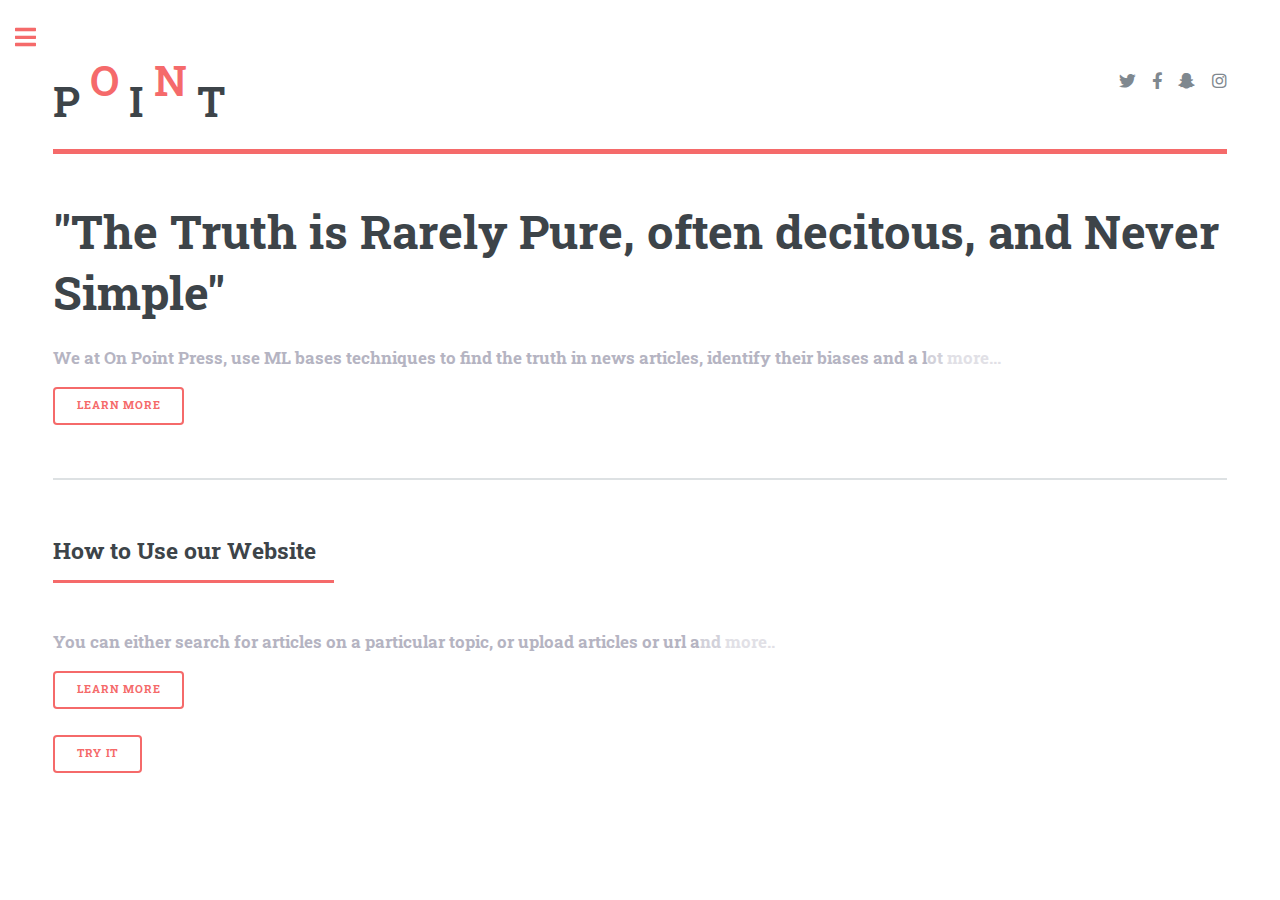
<file: index.html>
<!DOCTYPE html>

<html>
  <head>
    <title>On Point</title>
    <meta charset="utf-8" />
    <meta
      name="viewport"
      content="width=device-width, initial-scale=1, user-scalable=no"
    />
    <link rel="stylesheet" href="assets/css/main.css" />
  </head>
  <body class="is-preload">
    <!-- Wrapper -->

    <div id="wrapper">
      <!-- Main -->
      <div id="main">
        <div class="inner">
          <!-- Header -->
          <header id="header">
            <a href="index.html" class="logo"
              ><strong style="font-size: 2.6rem;"
                >P
                <span style="color: rgb(245, 106, 107);"
                  ><sup style="font-size: 2.6rem;">O</sup></span
                >
                I
                <span style="color: rgb(245, 106, 107);"
                  ><sup style="font-size: 2.6rem;">N</sup></span
                >
                T</strong
              ></a
            >
            <ul class="icons">
              <li>
                <a href="#" class="icon brands fa-twitter"
                  ><span class="label">Twitter</span></a
                >
              </li>
              <li>
                <a href="#" class="icon brands fa-facebook-f"
                  ><span class="label">Facebook</span></a
                >
              </li>
              <li>
                <a href="#" class="icon brands fa-snapchat-ghost"
                  ><span class="label">Snapchat</span></a
                >
              </li>
              <li>
                <a href="#" class="icon brands fa-instagram"
                  ><span class="label">Instagram</span></a
                >
              </li>
            </ul>
          </header>

          <!-- Banner -->
          <section id="banner">
            <div class="content">
              <header>
                <h1>
                  "The Truth is Rarely Pure, often decitous, and Never
                  Simple"<br />
                </h1>
                <!-- <p>A free and fully responsive site template</p> -->
              </header>
              <h3 style="color: #b5b4c2;">
                We at On Point Press, use ML bases techniques to find the truth
                in news articles, identify their biases and a l<span
                  style="opacity: 0.6;"
                  >ot</span
                >
                <span style="opacity: 0.4;">more...</span>
              </h3>
              <ul class="actions">
                <li>
                  <a href="process.html" class="button big">Learn More</a>
                </li>
              </ul>
            </div>
            <!-- <span class="image object">
              <img src="images/pic10.jpg" alt="" />
            </span> -->
          </section>

          <!-- Section -->
          <section>
            <header class="major">
              <h2>How to Use our Website</h2>
            </header>
            <div class="content">
              <h3 style="color: #b5b4c2;">
                You can either search for articles on a particular topic, or
                upload articles or url a<span style="opacity: 0.6;">nd</span>
                <span style="opacity: 0.4;">more..</span>
              </h3>
              <ul class="actions">
                <li><a href="#" class="button big">Learn More</a></li>
              </ul>
              <ul class="actions">
                <li><a href="try-it.html" class="button big">Try It </a></li>
              </ul>
            </div>
          </section>
        </div>
      </div>

      <!-- Sidebar -->
      <div id="sidebar">
        <div class="inner">
          <!-- Search -->
          <section id="search" class="alt">
            <form method="post" action="#">
              <input type="text" name="query" id="query" placeholder="Search" />
            </form>
          </section>

          <!-- Menu -->
          <nav id="menu">
            <header class="major">
              <h2>Menu</h2>
            </header>
            <ul>
              <li><a href="index.html">Homepage</a></li>
              <li><a href="process.html">Aim</a></li>

              <li>
                <span class="opener">Try It</span>
                <ul>
                  <li><a href="try-it.html">By Url</a></li>
                  <li><a href="try-it.html">By upload</a></li>
                  <li><a href="try-it.html">Advanced Search</a></li>
                </ul>
              </li>
            </ul>
          </nav>

          <!-- Section -->
          <section>
            <header class="major">
              <h2>About Us</h2>
            </header>
            <div class="mini-posts">
              <article>
                <a href="#" class="image"
                  ><img src="images/pic07.jpg" alt=""
                /></a>
                <p>
                  Sarvesh is a cool nibba- Room:106
                </p>
              </article>
              <article>
                <a href="#" class="image"
                  ><img src="images/pic08.jpg" alt=""
                /></a>
                <p>
                  Amarjeet is the OG- Room:110
                </p>
              </article>
            </div>
            <ul class="actions">
              <li><a href="#" class="button">More</a></li>
            </ul>
          </section>

          <!-- Section -->
          <section>
            <header class="major">
              <h2>Get in touch</h2>
            </header>
            <p>
              A duo with interest in web development and a fervour for solving
              real problems with machine learning
            </p>
            <ul class="contact">
              <li class="icon solid fa-envelope">
                <a href="#">onpoint@gmail.com</a>
              </li>
              <li class="icon solid fa-phone">(000) 000-0000</li>
              <li class="icon solid fa-home">
                BITS Pilani- Goa Campus<br />
                Sancoale-403726
              </li>
            </ul>
          </section>

          <!-- Footer -->
          <footer id="footer">
            <p class="copyright">
              &copy; All Rights reserved
            </p>
          </footer>
        </div>
      </div>
    </div>

    <!-- Scripts -->
    <script src="assets/js/jquery.min.js"></script>
    <script src="assets/js/browser.min.js"></script>
    <script src="assets/js/breakpoints.min.js"></script>
    <script src="assets/js/util.js"></script>
    <script src="assets/js/main.js"></script>

    <script src="js/jquery-2.1.3.min.js"></script>
    <script src="js/plugins.js"></script>
    <script src="js/main.js"></script>
  </body>
</html>
</file>
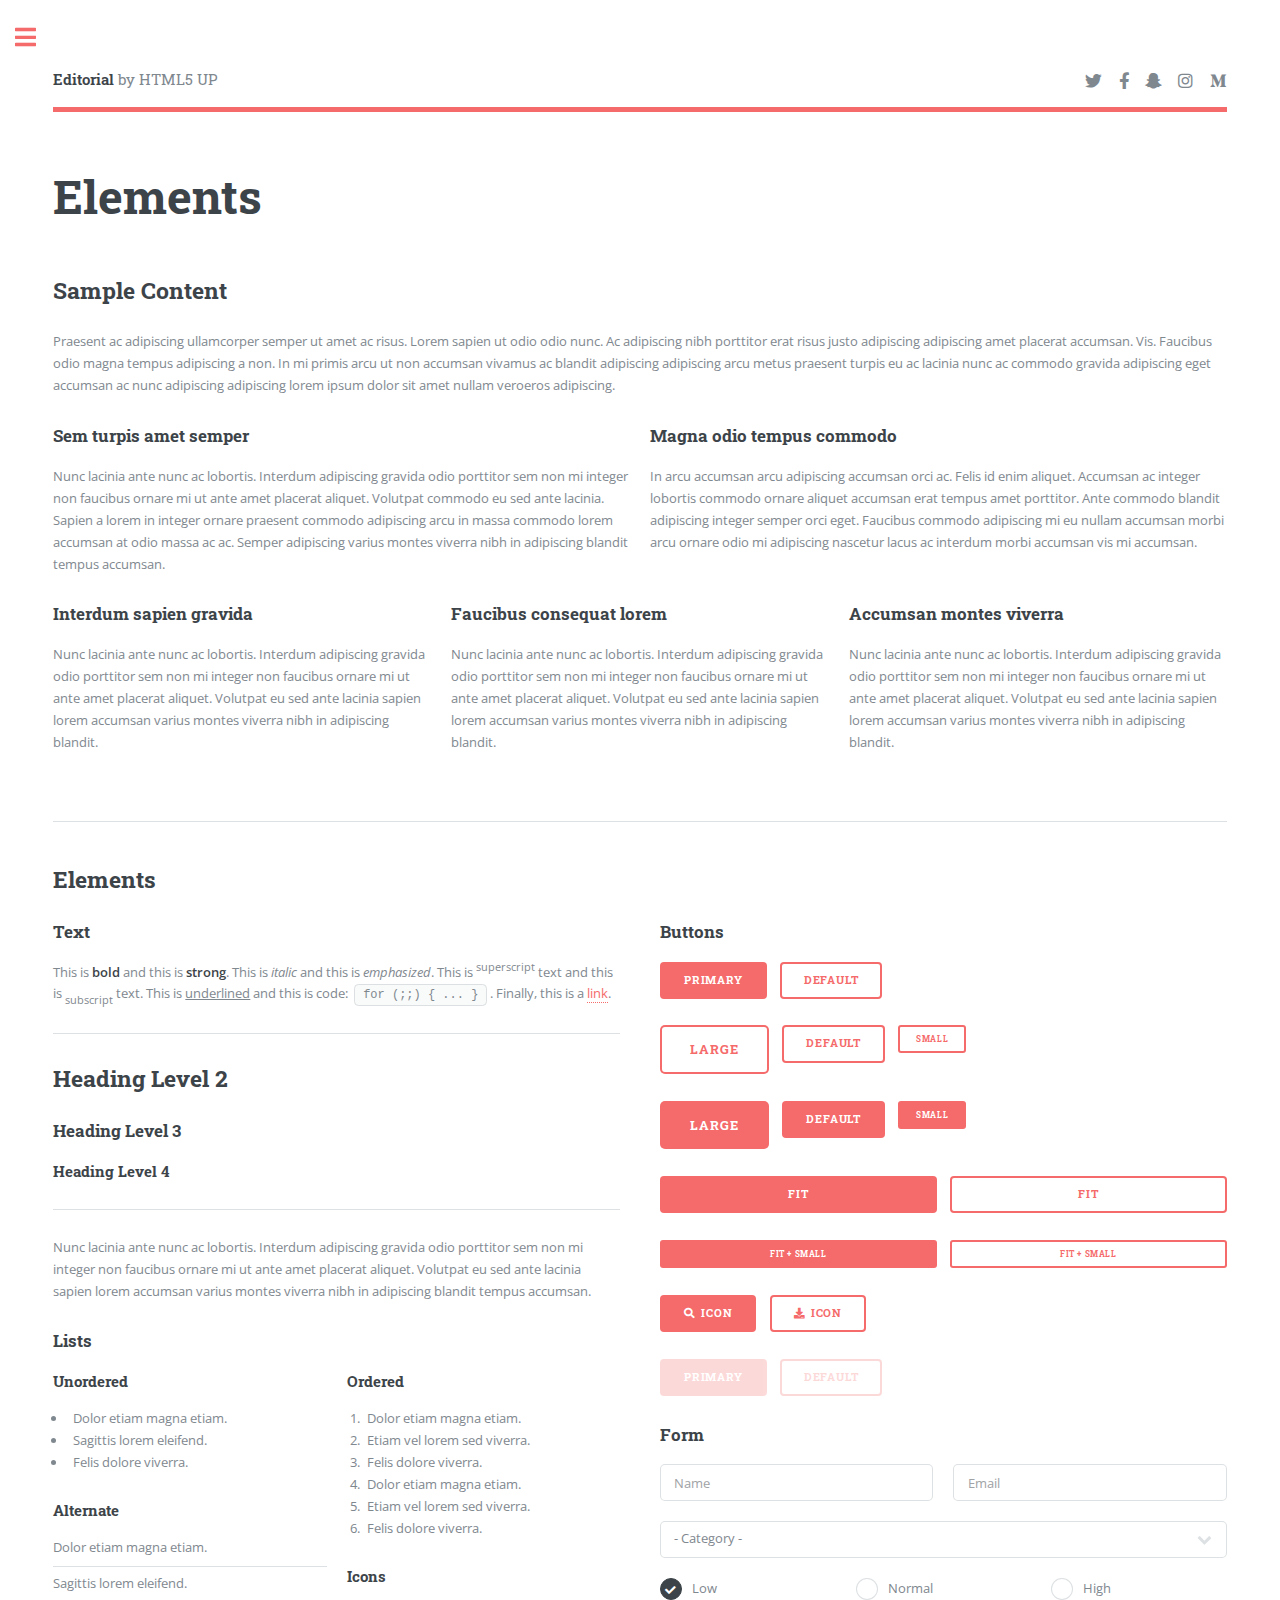
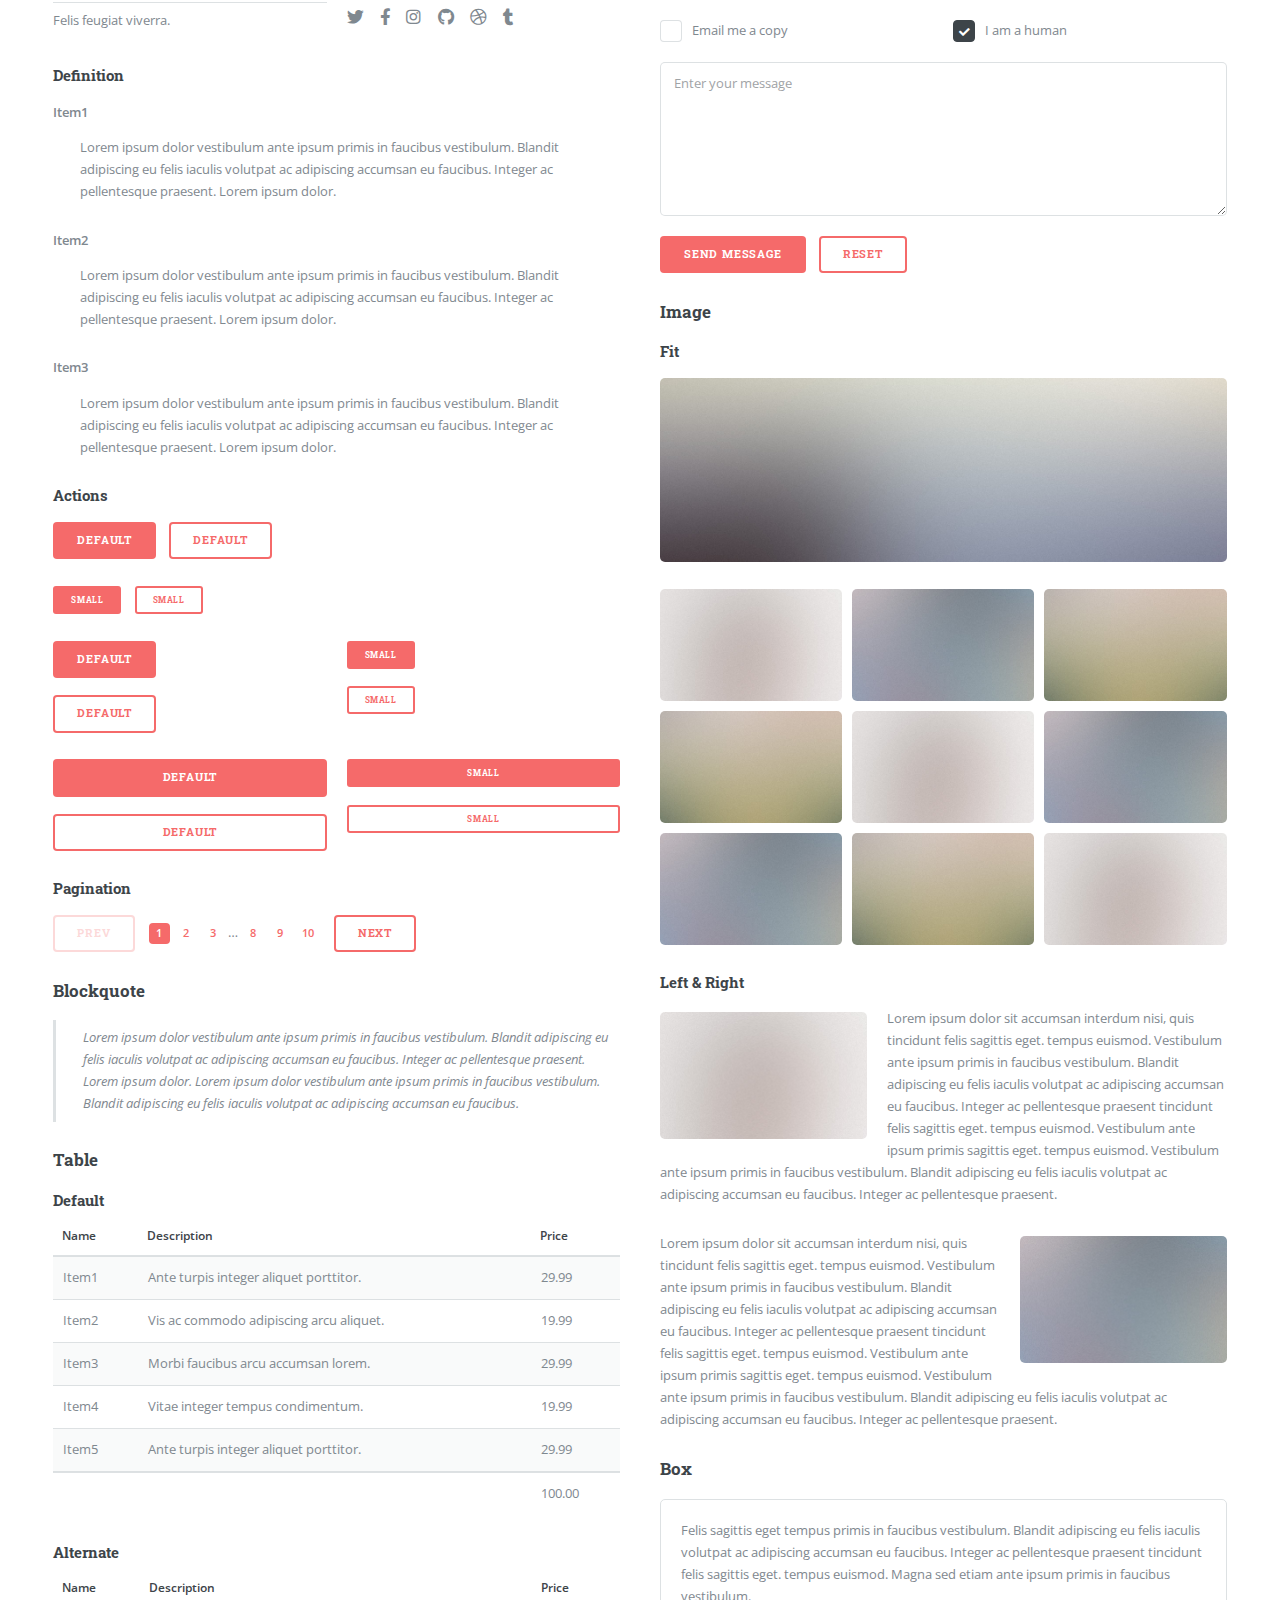
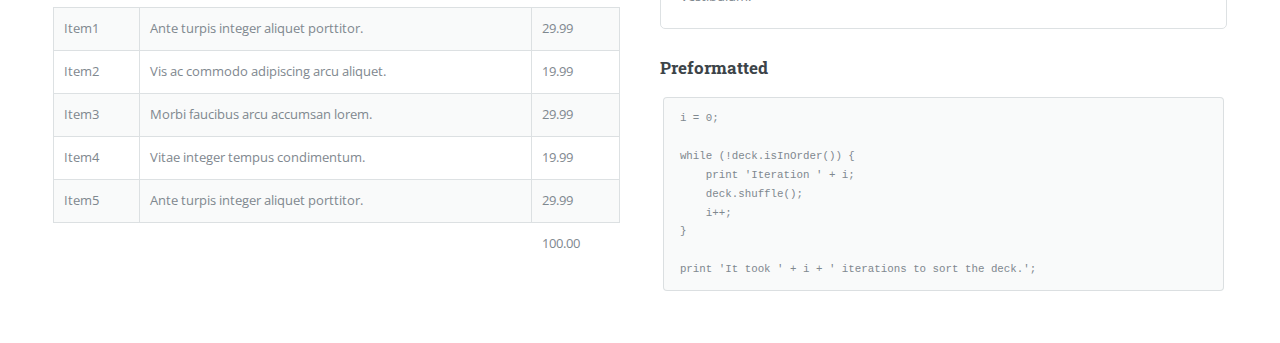
<file: elements.html>
<!DOCTYPE HTML>
<!--
	Editorial by HTML5 UP
	html5up.net | @ajlkn
	Free for personal and commercial use under the CCA 3.0 license (html5up.net/license)
-->
<html>
	<head>
		<title>Elements - Editorial by HTML5 UP</title>
		<meta charset="utf-8" />
		<meta name="viewport" content="width=device-width, initial-scale=1, user-scalable=no" />
		<link rel="stylesheet" href="assets/css/main.css" />
	</head>
	<body class="is-preload">

		<!-- Wrapper -->
			<div id="wrapper">

				<!-- Main -->
					<div id="main">
						<div class="inner">

							<!-- Header -->
								<header id="header">
									<a href="index.html" class="logo"><strong>Editorial</strong> by HTML5 UP</a>
									<ul class="icons">
										<li><a href="#" class="icon brands fa-twitter"><span class="label">Twitter</span></a></li>
										<li><a href="#" class="icon brands fa-facebook-f"><span class="label">Facebook</span></a></li>
										<li><a href="#" class="icon brands fa-snapchat-ghost"><span class="label">Snapchat</span></a></li>
										<li><a href="#" class="icon brands fa-instagram"><span class="label">Instagram</span></a></li>
										<li><a href="#" class="icon brands fa-medium-m"><span class="label">Medium</span></a></li>
									</ul>
								</header>

							<!-- Content -->
								<section>
									<header class="main">
										<h1>Elements</h1>
									</header>

									<!-- Content -->
										<h2 id="content">Sample Content</h2>
										<p>Praesent ac adipiscing ullamcorper semper ut amet ac risus. Lorem sapien ut odio odio nunc. Ac adipiscing nibh porttitor erat risus justo adipiscing adipiscing amet placerat accumsan. Vis. Faucibus odio magna tempus adipiscing a non. In mi primis arcu ut non accumsan vivamus ac blandit adipiscing adipiscing arcu metus praesent turpis eu ac lacinia nunc ac commodo gravida adipiscing eget accumsan ac nunc adipiscing adipiscing lorem ipsum dolor sit amet nullam veroeros adipiscing.</p>
										<div class="row">
											<div class="col-6 col-12-small">
												<h3>Sem turpis amet semper</h3>
												<p>Nunc lacinia ante nunc ac lobortis. Interdum adipiscing gravida odio porttitor sem non mi integer non faucibus ornare mi ut ante amet placerat aliquet. Volutpat commodo eu sed ante lacinia. Sapien a lorem in integer ornare praesent commodo adipiscing arcu in massa commodo lorem accumsan at odio massa ac ac. Semper adipiscing varius montes viverra nibh in adipiscing blandit tempus accumsan.</p>
											</div>
											<div class="col-6 col-12-small">
												<h3>Magna odio tempus commodo</h3>
												<p>In arcu accumsan arcu adipiscing accumsan orci ac. Felis id enim aliquet. Accumsan ac integer lobortis commodo ornare aliquet accumsan erat tempus amet porttitor. Ante commodo blandit adipiscing integer semper orci eget. Faucibus commodo adipiscing mi eu nullam accumsan morbi arcu ornare odio mi adipiscing nascetur lacus ac interdum morbi accumsan vis mi accumsan.</p>
											</div>
											<!-- Break -->
											<div class="col-4 col-12-medium">
												<h3>Interdum sapien gravida</h3>
												<p>Nunc lacinia ante nunc ac lobortis. Interdum adipiscing gravida odio porttitor sem non mi integer non faucibus ornare mi ut ante amet placerat aliquet. Volutpat eu sed ante lacinia sapien lorem accumsan varius montes viverra nibh in adipiscing blandit.</p>
											</div>
											<div class="col-4 col-12-medium">
												<h3>Faucibus consequat lorem</h3>
												<p>Nunc lacinia ante nunc ac lobortis. Interdum adipiscing gravida odio porttitor sem non mi integer non faucibus ornare mi ut ante amet placerat aliquet. Volutpat eu sed ante lacinia sapien lorem accumsan varius montes viverra nibh in adipiscing blandit.</p>
											</div>
											<div class="col-4 col-12-medium">
												<h3>Accumsan montes viverra</h3>
												<p>Nunc lacinia ante nunc ac lobortis. Interdum adipiscing gravida odio porttitor sem non mi integer non faucibus ornare mi ut ante amet placerat aliquet. Volutpat eu sed ante lacinia sapien lorem accumsan varius montes viverra nibh in adipiscing blandit.</p>
											</div>
										</div>

									<hr class="major" />

									<!-- Elements -->
										<h2 id="elements">Elements</h2>
										<div class="row gtr-200">
											<div class="col-6 col-12-medium">

												<!-- Text stuff -->
													<h3>Text</h3>
													<p>This is <b>bold</b> and this is <strong>strong</strong>. This is <i>italic</i> and this is <em>emphasized</em>.
													This is <sup>superscript</sup> text and this is <sub>subscript</sub> text.
													This is <u>underlined</u> and this is code: <code>for (;;) { ... }</code>.
													Finally, this is a <a href="#">link</a>.</p>
													<hr />
													<h2>Heading Level 2</h2>
													<h3>Heading Level 3</h3>
													<h4>Heading Level 4</h4>
													<hr />
													<p>Nunc lacinia ante nunc ac lobortis. Interdum adipiscing gravida odio porttitor sem non mi integer non faucibus ornare mi ut ante amet placerat aliquet. Volutpat eu sed ante lacinia sapien lorem accumsan varius montes viverra nibh in adipiscing blandit tempus accumsan.</p>

												<!-- Lists -->
													<h3>Lists</h3>
													<div class="row">
														<div class="col-6 col-12-small">

															<h4>Unordered</h4>
															<ul>
																<li>Dolor etiam magna etiam.</li>
																<li>Sagittis lorem eleifend.</li>
																<li>Felis dolore viverra.</li>
															</ul>

															<h4>Alternate</h4>
															<ul class="alt">
																<li>Dolor etiam magna etiam.</li>
																<li>Sagittis lorem eleifend.</li>
																<li>Felis feugiat viverra.</li>
															</ul>

														</div>
														<div class="col-6 col-12-small">

															<h4>Ordered</h4>
															<ol>
																<li>Dolor etiam magna etiam.</li>
																<li>Etiam vel lorem sed viverra.</li>
																<li>Felis dolore viverra.</li>
																<li>Dolor etiam magna etiam.</li>
																<li>Etiam vel lorem sed viverra.</li>
																<li>Felis dolore viverra.</li>
															</ol>

															<h4>Icons</h4>
															<ul class="icons">
																<li><a href="#" class="icon brands fa-twitter"><span class="label">Twitter</span></a></li>
																<li><a href="#" class="icon brands fa-facebook-f"><span class="label">Facebook</span></a></li>
																<li><a href="#" class="icon brands fa-instagram"><span class="label">Instagram</span></a></li>
																<li><a href="#" class="icon brands fa-github"><span class="label">Github</span></a></li>
																<li><a href="#" class="icon brands fa-dribbble"><span class="label">Dribbble</span></a></li>
																<li><a href="#" class="icon brands fa-tumblr"><span class="label">Tumblr</span></a></li>
															</ul>

														</div>
													</div>
													<h4>Definition</h4>
													<dl>
														<dt>Item1</dt>
														<dd>
															<p>Lorem ipsum dolor vestibulum ante ipsum primis in faucibus vestibulum. Blandit adipiscing eu felis iaculis volutpat ac adipiscing accumsan eu faucibus. Integer ac pellentesque praesent. Lorem ipsum dolor.</p>
														</dd>
														<dt>Item2</dt>
														<dd>
															<p>Lorem ipsum dolor vestibulum ante ipsum primis in faucibus vestibulum. Blandit adipiscing eu felis iaculis volutpat ac adipiscing accumsan eu faucibus. Integer ac pellentesque praesent. Lorem ipsum dolor.</p>
														</dd>
														<dt>Item3</dt>
														<dd>
															<p>Lorem ipsum dolor vestibulum ante ipsum primis in faucibus vestibulum. Blandit adipiscing eu felis iaculis volutpat ac adipiscing accumsan eu faucibus. Integer ac pellentesque praesent. Lorem ipsum dolor.</p>
														</dd>
													</dl>

													<h4>Actions</h4>
													<ul class="actions">
														<li><a href="#" class="button primary">Default</a></li>
														<li><a href="#" class="button">Default</a></li>
													</ul>
													<ul class="actions small">
														<li><a href="#" class="button primary small">Small</a></li>
														<li><a href="#" class="button small">Small</a></li>
													</ul>
													<div class="row">
														<div class="col-6 col-12-small">
															<ul class="actions stacked">
																<li><a href="#" class="button primary">Default</a></li>
																<li><a href="#" class="button">Default</a></li>
															</ul>
														</div>
														<div class="col-6 col-12-small">
															<ul class="actions stacked">
																<li><a href="#" class="button primary small">Small</a></li>
																<li><a href="#" class="button small">Small</a></li>
															</ul>
														</div>
														<div class="col-6 col-12-small">
															<ul class="actions stacked">
																<li><a href="#" class="button primary fit">Default</a></li>
																<li><a href="#" class="button fit">Default</a></li>
															</ul>
														</div>
														<div class="col-6 col-12-small">
															<ul class="actions stacked">
																<li><a href="#" class="button primary small fit">Small</a></li>
																<li><a href="#" class="button small fit">Small</a></li>
															</ul>
														</div>
													</div>

													<h4>Pagination</h4>
													<ul class="pagination">
														<li><span class="button disabled">Prev</span></li>
														<li><a href="#" class="page active">1</a></li>
														<li><a href="#" class="page">2</a></li>
														<li><a href="#" class="page">3</a></li>
														<li><span>&hellip;</span></li>
														<li><a href="#" class="page">8</a></li>
														<li><a href="#" class="page">9</a></li>
														<li><a href="#" class="page">10</a></li>
														<li><a href="#" class="button">Next</a></li>
													</ul>

												<!-- Blockquote -->
													<h3>Blockquote</h3>
													<blockquote>Lorem ipsum dolor vestibulum ante ipsum primis in faucibus vestibulum. Blandit adipiscing eu felis iaculis volutpat ac adipiscing accumsan eu faucibus. Integer ac pellentesque praesent. Lorem ipsum dolor. Lorem ipsum dolor vestibulum ante ipsum primis in faucibus vestibulum. Blandit adipiscing eu felis iaculis volutpat ac adipiscing accumsan eu faucibus.</blockquote>

												<!-- Table -->
													<h3>Table</h3>

													<h4>Default</h4>
													<div class="table-wrapper">
														<table>
															<thead>
																<tr>
																	<th>Name</th>
																	<th>Description</th>
																	<th>Price</th>
																</tr>
															</thead>
															<tbody>
																<tr>
																	<td>Item1</td>
																	<td>Ante turpis integer aliquet porttitor.</td>
																	<td>29.99</td>
																</tr>
																<tr>
																	<td>Item2</td>
																	<td>Vis ac commodo adipiscing arcu aliquet.</td>
																	<td>19.99</td>
																</tr>
																<tr>
																	<td>Item3</td>
																	<td> Morbi faucibus arcu accumsan lorem.</td>
																	<td>29.99</td>
																</tr>
																<tr>
																	<td>Item4</td>
																	<td>Vitae integer tempus condimentum.</td>
																	<td>19.99</td>
																</tr>
																<tr>
																	<td>Item5</td>
																	<td>Ante turpis integer aliquet porttitor.</td>
																	<td>29.99</td>
																</tr>
															</tbody>
															<tfoot>
																<tr>
																	<td colspan="2"></td>
																	<td>100.00</td>
																</tr>
															</tfoot>
														</table>
													</div>

													<h4>Alternate</h4>
													<div class="table-wrapper">
														<table class="alt">
															<thead>
																<tr>
																	<th>Name</th>
																	<th>Description</th>
																	<th>Price</th>
																</tr>
															</thead>
															<tbody>
																<tr>
																	<td>Item1</td>
																	<td>Ante turpis integer aliquet porttitor.</td>
																	<td>29.99</td>
																</tr>
																<tr>
																	<td>Item2</td>
																	<td>Vis ac commodo adipiscing arcu aliquet.</td>
																	<td>19.99</td>
																</tr>
																<tr>
																	<td>Item3</td>
																	<td> Morbi faucibus arcu accumsan lorem.</td>
																	<td>29.99</td>
																</tr>
																<tr>
																	<td>Item4</td>
																	<td>Vitae integer tempus condimentum.</td>
																	<td>19.99</td>
																</tr>
																<tr>
																	<td>Item5</td>
																	<td>Ante turpis integer aliquet porttitor.</td>
																	<td>29.99</td>
																</tr>
															</tbody>
															<tfoot>
																<tr>
																	<td colspan="2"></td>
																	<td>100.00</td>
																</tr>
															</tfoot>
														</table>
													</div>

											</div>
											<div class="col-6 col-12-medium">

												<!-- Buttons -->
													<h3>Buttons</h3>
													<ul class="actions">
														<li><a href="#" class="button primary">Primary</a></li>
														<li><a href="#" class="button">Default</a></li>
													</ul>
													<ul class="actions">
														<li><a href="#" class="button large">Large</a></li>
														<li><a href="#" class="button">Default</a></li>
														<li><a href="#" class="button small">Small</a></li>
													</ul>
													<ul class="actions">
														<li><a href="#" class="button primary large">Large</a></li>
														<li><a href="#" class="button primary">Default</a></li>
														<li><a href="#" class="button primary small">Small</a></li>
													</ul>
													<ul class="actions fit">
														<li><a href="#" class="button primary fit">Fit</a></li>
														<li><a href="#" class="button fit">Fit</a></li>
													</ul>
													<ul class="actions fit small">
														<li><a href="#" class="button primary fit small">Fit + Small</a></li>
														<li><a href="#" class="button fit small">Fit + Small</a></li>
													</ul>
													<ul class="actions">
														<li><a href="#" class="button primary icon solid fa-search">Icon</a></li>
														<li><a href="#" class="button icon solid fa-download">Icon</a></li>
													</ul>
													<ul class="actions">
														<li><span class="button primary disabled">Primary</span></li>
														<li><span class="button disabled">Default</span></li>
													</ul>

												<!-- Form -->
													<h3>Form</h3>

													<form method="post" action="#">
														<div class="row gtr-uniform">
															<div class="col-6 col-12-xsmall">
																<input type="text" name="demo-name" id="demo-name" value="" placeholder="Name" />
															</div>
															<div class="col-6 col-12-xsmall">
																<input type="email" name="demo-email" id="demo-email" value="" placeholder="Email" />
															</div>
															<!-- Break -->
															<div class="col-12">
																<select name="demo-category" id="demo-category">
																	<option value="">- Category -</option>
																	<option value="1">Manufacturing</option>
																	<option value="1">Shipping</option>
																	<option value="1">Administration</option>
																	<option value="1">Human Resources</option>
																</select>
															</div>
															<!-- Break -->
															<div class="col-4 col-12-small">
																<input type="radio" id="demo-priority-low" name="demo-priority" checked>
																<label for="demo-priority-low">Low</label>
															</div>
															<div class="col-4 col-12-small">
																<input type="radio" id="demo-priority-normal" name="demo-priority">
																<label for="demo-priority-normal">Normal</label>
															</div>
															<div class="col-4 col-12-small">
																<input type="radio" id="demo-priority-high" name="demo-priority">
																<label for="demo-priority-high">High</label>
															</div>
															<!-- Break -->
															<div class="col-6 col-12-small">
																<input type="checkbox" id="demo-copy" name="demo-copy">
																<label for="demo-copy">Email me a copy</label>
															</div>
															<div class="col-6 col-12-small">
																<input type="checkbox" id="demo-human" name="demo-human" checked>
																<label for="demo-human">I am a human</label>
															</div>
															<!-- Break -->
															<div class="col-12">
																<textarea name="demo-message" id="demo-message" placeholder="Enter your message" rows="6"></textarea>
															</div>
															<!-- Break -->
															<div class="col-12">
																<ul class="actions">
																	<li><input type="submit" value="Send Message" class="primary" /></li>
																	<li><input type="reset" value="Reset" /></li>
																</ul>
															</div>
														</div>
													</form>

												<!-- Image -->
													<h3>Image</h3>

													<h4>Fit</h4>
													<span class="image fit"><img src="images/pic11.jpg" alt="" /></span>
													<div class="box alt">
														<div class="row gtr-50 gtr-uniform">
															<div class="col-4"><span class="image fit"><img src="images/pic01.jpg" alt="" /></span></div>
															<div class="col-4"><span class="image fit"><img src="images/pic02.jpg" alt="" /></span></div>
															<div class="col-4"><span class="image fit"><img src="images/pic03.jpg" alt="" /></span></div>
															<!-- Break -->
															<div class="col-4"><span class="image fit"><img src="images/pic03.jpg" alt="" /></span></div>
															<div class="col-4"><span class="image fit"><img src="images/pic01.jpg" alt="" /></span></div>
															<div class="col-4"><span class="image fit"><img src="images/pic02.jpg" alt="" /></span></div>
															<!-- Break -->
															<div class="col-4"><span class="image fit"><img src="images/pic02.jpg" alt="" /></span></div>
															<div class="col-4"><span class="image fit"><img src="images/pic03.jpg" alt="" /></span></div>
															<div class="col-4"><span class="image fit"><img src="images/pic01.jpg" alt="" /></span></div>
														</div>
													</div>

													<h4>Left &amp; Right</h4>
													<p><span class="image left"><img src="images/pic01.jpg" alt="" /></span>Lorem ipsum dolor sit accumsan interdum nisi, quis tincidunt felis sagittis eget. tempus euismod. Vestibulum ante ipsum primis in faucibus vestibulum. Blandit adipiscing eu felis iaculis volutpat ac adipiscing accumsan eu faucibus. Integer ac pellentesque praesent tincidunt felis sagittis eget. tempus euismod. Vestibulum ante ipsum primis sagittis eget. tempus euismod. Vestibulum ante ipsum primis in faucibus vestibulum. Blandit adipiscing eu felis iaculis volutpat ac adipiscing accumsan eu faucibus. Integer ac pellentesque praesent.</p>
													<p><span class="image right"><img src="images/pic02.jpg" alt="" /></span>Lorem ipsum dolor sit accumsan interdum nisi, quis tincidunt felis sagittis eget. tempus euismod. Vestibulum ante ipsum primis in faucibus vestibulum. Blandit adipiscing eu felis iaculis volutpat ac adipiscing accumsan eu faucibus. Integer ac pellentesque praesent tincidunt felis sagittis eget. tempus euismod. Vestibulum ante ipsum primis sagittis eget. tempus euismod. Vestibulum ante ipsum primis in faucibus vestibulum. Blandit adipiscing eu felis iaculis volutpat ac adipiscing accumsan eu faucibus. Integer ac pellentesque praesent.</p>

												<!-- Box -->
													<h3>Box</h3>
													<div class="box">
														<p>Felis sagittis eget tempus primis in faucibus vestibulum. Blandit adipiscing eu felis iaculis volutpat ac adipiscing accumsan eu faucibus. Integer ac pellentesque praesent tincidunt felis sagittis eget. tempus euismod. Magna sed etiam ante ipsum primis in faucibus vestibulum.</p>
													</div>

												<!-- Preformatted Code -->
													<h3>Preformatted</h3>
													<pre><code>i = 0;

while (!deck.isInOrder()) {
    print 'Iteration ' + i;
    deck.shuffle();
    i++;
}

print 'It took ' + i + ' iterations to sort the deck.';
</code></pre>

											</div>
										</div>

								</section>

						</div>
					</div>

				<!-- Sidebar -->
					<div id="sidebar">
						<div class="inner">

							<!-- Search -->
								<section id="search" class="alt">
									<form method="post" action="#">
										<input type="text" name="query" id="query" placeholder="Search" />
									</form>
								</section>

							<!-- Menu -->
								<nav id="menu">
									<header class="major">
										<h2>Menu</h2>
									</header>
									<ul>
										<li><a href="index.html">Homepage</a></li>
										<li><a href="generic.html">Generic</a></li>
										<li><a href="elements.html">Elements</a></li>
										<li>
											<span class="opener">Submenu</span>
											<ul>
												<li><a href="#">Lorem Dolor</a></li>
												<li><a href="#">Ipsum Adipiscing</a></li>
												<li><a href="#">Tempus Magna</a></li>
												<li><a href="#">Feugiat Veroeros</a></li>
											</ul>
										</li>
										<li><a href="#">Etiam Dolore</a></li>
										<li><a href="#">Adipiscing</a></li>
										<li>
											<span class="opener">Another Submenu</span>
											<ul>
												<li><a href="#">Lorem Dolor</a></li>
												<li><a href="#">Ipsum Adipiscing</a></li>
												<li><a href="#">Tempus Magna</a></li>
												<li><a href="#">Feugiat Veroeros</a></li>
											</ul>
										</li>
										<li><a href="#">Maximus Erat</a></li>
										<li><a href="#">Sapien Mauris</a></li>
										<li><a href="#">Amet Lacinia</a></li>
									</ul>
								</nav>

							<!-- Section -->
								<section>
									<header class="major">
										<h2>Ante interdum</h2>
									</header>
									<div class="mini-posts">
										<article>
											<a href="#" class="image"><img src="images/pic07.jpg" alt="" /></a>
											<p>Aenean ornare velit lacus, ac varius enim lorem ullamcorper dolore aliquam.</p>
										</article>
										<article>
											<a href="#" class="image"><img src="images/pic08.jpg" alt="" /></a>
											<p>Aenean ornare velit lacus, ac varius enim lorem ullamcorper dolore aliquam.</p>
										</article>
										<article>
											<a href="#" class="image"><img src="images/pic09.jpg" alt="" /></a>
											<p>Aenean ornare velit lacus, ac varius enim lorem ullamcorper dolore aliquam.</p>
										</article>
									</div>
									<ul class="actions">
										<li><a href="#" class="button">More</a></li>
									</ul>
								</section>

							<!-- Section -->
								<section>
									<header class="major">
										<h2>Get in touch</h2>
									</header>
									<p>Sed varius enim lorem ullamcorper dolore aliquam aenean ornare velit lacus, ac varius enim lorem ullamcorper dolore. Proin sed aliquam facilisis ante interdum. Sed nulla amet lorem feugiat tempus aliquam.</p>
									<ul class="contact">
										<li class="icon solid fa-envelope"><a href="#">information@untitled.tld</a></li>
										<li class="icon solid fa-phone">(000) 000-0000</li>
										<li class="icon solid fa-home">1234 Somewhere Road #8254<br />
										Nashville, TN 00000-0000</li>
									</ul>
								</section>

							<!-- Footer -->
								<footer id="footer">
									<p class="copyright">&copy; Untitled. All rights reserved. Demo Images: <a href="https://unsplash.com">Unsplash</a>. Design: <a href="https://html5up.net">HTML5 UP</a>.</p>
								</footer>

						</div>
					</div>

			</div>

		<!-- Scripts -->
			<script src="assets/js/jquery.min.js"></script>
			<script src="assets/js/browser.min.js"></script>
			<script src="assets/js/breakpoints.min.js"></script>
			<script src="assets/js/util.js"></script>
			<script src="assets/js/main.js"></script>

	</body>
</html>
</file>
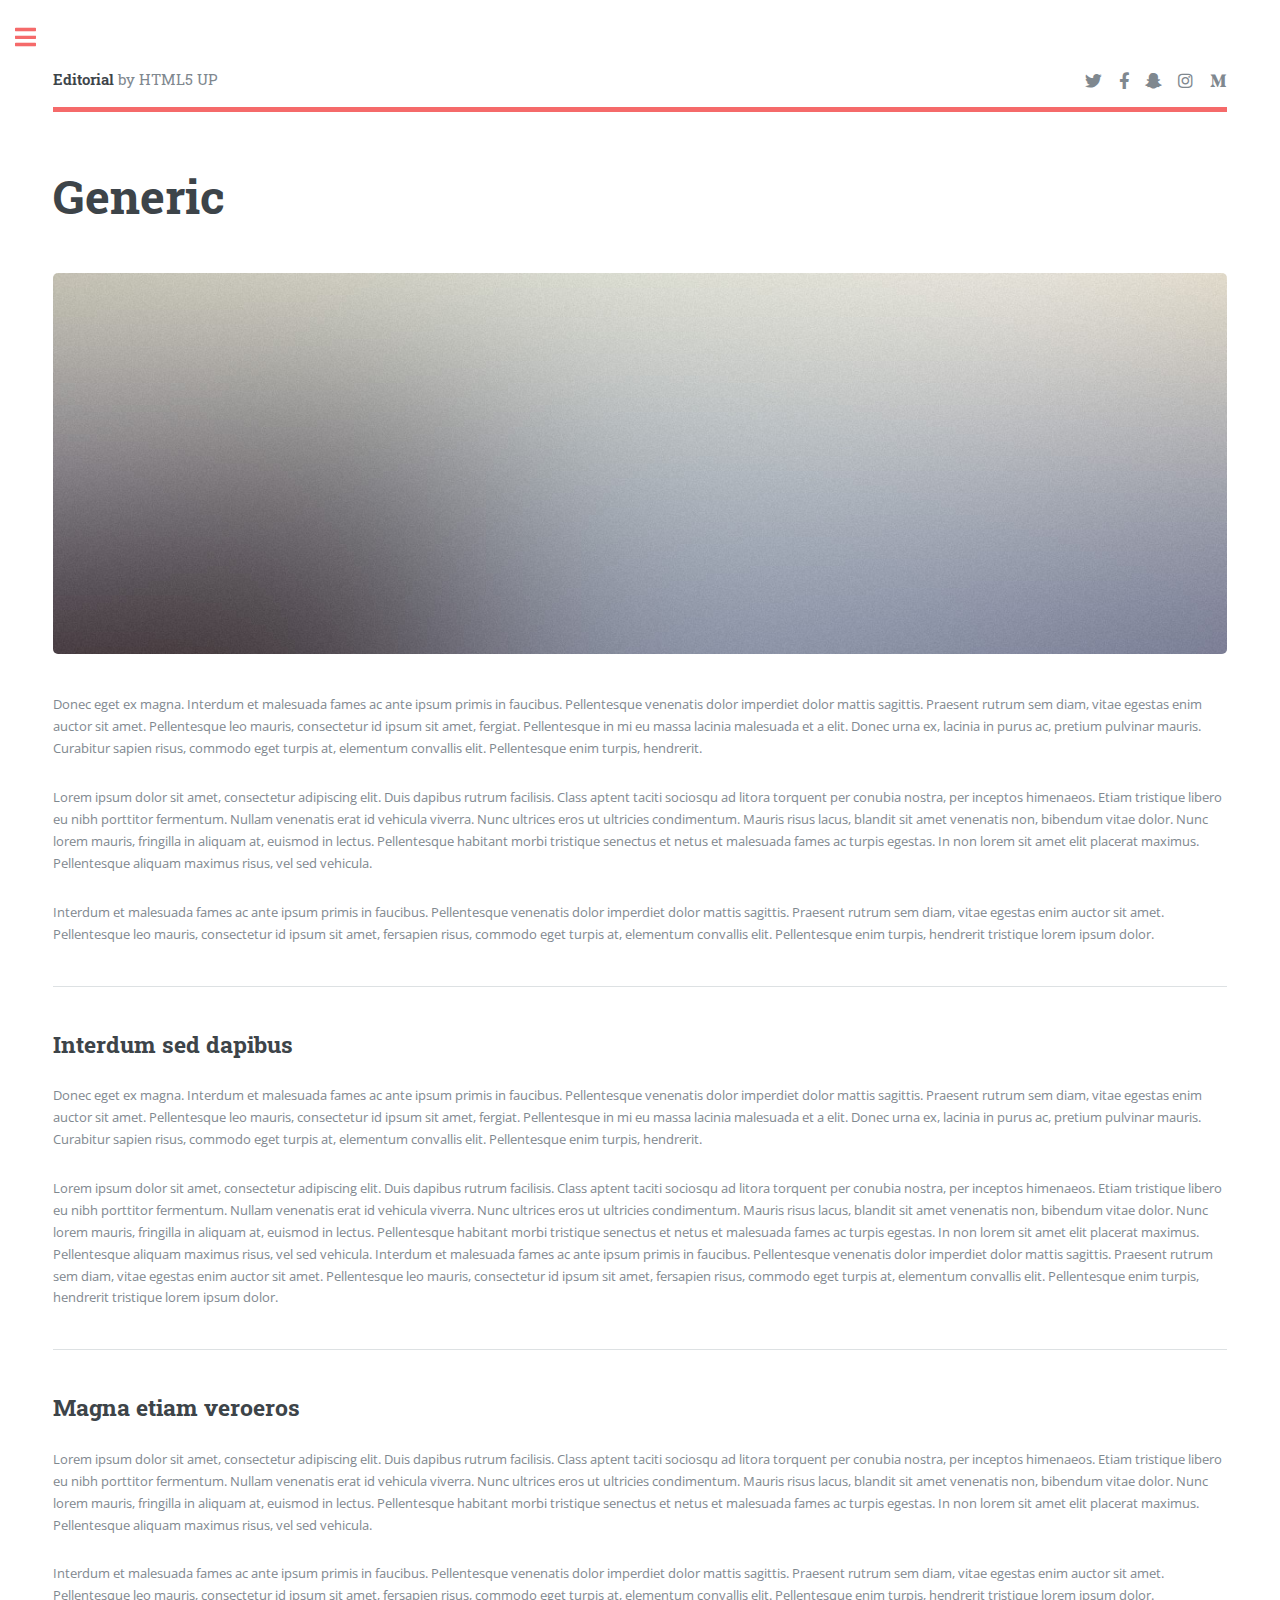
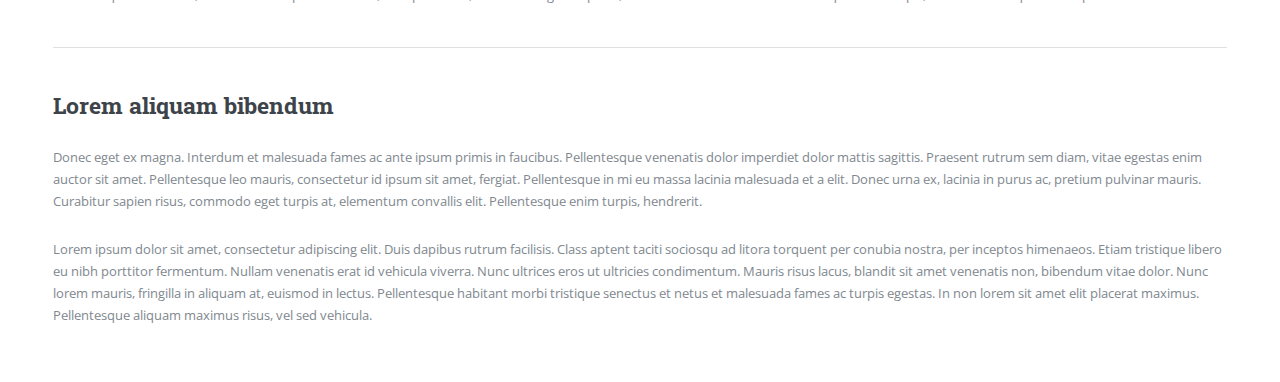
<file: generic.html>
<!DOCTYPE HTML>
<!--
	Editorial by HTML5 UP
	html5up.net | @ajlkn
	Free for personal and commercial use under the CCA 3.0 license (html5up.net/license)
-->
<html>
	<head>
		<title>Generic - Editorial by HTML5 UP</title>
		<meta charset="utf-8" />
		<meta name="viewport" content="width=device-width, initial-scale=1, user-scalable=no" />
		<link rel="stylesheet" href="assets/css/main.css" />
	</head>
	<body class="is-preload">

		<!-- Wrapper -->
			<div id="wrapper">

				<!-- Main -->
					<div id="main">
						<div class="inner">

							<!-- Header -->
								<header id="header">
									<a href="index.html" class="logo"><strong>Editorial</strong> by HTML5 UP</a>
									<ul class="icons">
										<li><a href="#" class="icon brands fa-twitter"><span class="label">Twitter</span></a></li>
										<li><a href="#" class="icon brands fa-facebook-f"><span class="label">Facebook</span></a></li>
										<li><a href="#" class="icon brands fa-snapchat-ghost"><span class="label">Snapchat</span></a></li>
										<li><a href="#" class="icon brands fa-instagram"><span class="label">Instagram</span></a></li>
										<li><a href="#" class="icon brands fa-medium-m"><span class="label">Medium</span></a></li>
									</ul>
								</header>

							<!-- Content -->
								<section>
									<header class="main">
										<h1>Generic</h1>
									</header>

									<span class="image main"><img src="images/pic11.jpg" alt="" /></span>

									<p>Donec eget ex magna. Interdum et malesuada fames ac ante ipsum primis in faucibus. Pellentesque venenatis dolor imperdiet dolor mattis sagittis. Praesent rutrum sem diam, vitae egestas enim auctor sit amet. Pellentesque leo mauris, consectetur id ipsum sit amet, fergiat. Pellentesque in mi eu massa lacinia malesuada et a elit. Donec urna ex, lacinia in purus ac, pretium pulvinar mauris. Curabitur sapien risus, commodo eget turpis at, elementum convallis elit. Pellentesque enim turpis, hendrerit.</p>
									<p>Lorem ipsum dolor sit amet, consectetur adipiscing elit. Duis dapibus rutrum facilisis. Class aptent taciti sociosqu ad litora torquent per conubia nostra, per inceptos himenaeos. Etiam tristique libero eu nibh porttitor fermentum. Nullam venenatis erat id vehicula viverra. Nunc ultrices eros ut ultricies condimentum. Mauris risus lacus, blandit sit amet venenatis non, bibendum vitae dolor. Nunc lorem mauris, fringilla in aliquam at, euismod in lectus. Pellentesque habitant morbi tristique senectus et netus et malesuada fames ac turpis egestas. In non lorem sit amet elit placerat maximus. Pellentesque aliquam maximus risus, vel sed vehicula.</p>
									<p>Interdum et malesuada fames ac ante ipsum primis in faucibus. Pellentesque venenatis dolor imperdiet dolor mattis sagittis. Praesent rutrum sem diam, vitae egestas enim auctor sit amet. Pellentesque leo mauris, consectetur id ipsum sit amet, fersapien risus, commodo eget turpis at, elementum convallis elit. Pellentesque enim turpis, hendrerit tristique lorem ipsum dolor.</p>

									<hr class="major" />

									<h2>Interdum sed dapibus</h2>
									<p>Donec eget ex magna. Interdum et malesuada fames ac ante ipsum primis in faucibus. Pellentesque venenatis dolor imperdiet dolor mattis sagittis. Praesent rutrum sem diam, vitae egestas enim auctor sit amet. Pellentesque leo mauris, consectetur id ipsum sit amet, fergiat. Pellentesque in mi eu massa lacinia malesuada et a elit. Donec urna ex, lacinia in purus ac, pretium pulvinar mauris. Curabitur sapien risus, commodo eget turpis at, elementum convallis elit. Pellentesque enim turpis, hendrerit.</p>
									<p>Lorem ipsum dolor sit amet, consectetur adipiscing elit. Duis dapibus rutrum facilisis. Class aptent taciti sociosqu ad litora torquent per conubia nostra, per inceptos himenaeos. Etiam tristique libero eu nibh porttitor fermentum. Nullam venenatis erat id vehicula viverra. Nunc ultrices eros ut ultricies condimentum. Mauris risus lacus, blandit sit amet venenatis non, bibendum vitae dolor. Nunc lorem mauris, fringilla in aliquam at, euismod in lectus. Pellentesque habitant morbi tristique senectus et netus et malesuada fames ac turpis egestas. In non lorem sit amet elit placerat maximus. Pellentesque aliquam maximus risus, vel sed vehicula. Interdum et malesuada fames ac ante ipsum primis in faucibus. Pellentesque venenatis dolor imperdiet dolor mattis sagittis. Praesent rutrum sem diam, vitae egestas enim auctor sit amet. Pellentesque leo mauris, consectetur id ipsum sit amet, fersapien risus, commodo eget turpis at, elementum convallis elit. Pellentesque enim turpis, hendrerit tristique lorem ipsum dolor.</p>

									<hr class="major" />

									<h2>Magna etiam veroeros</h2>
									<p>Lorem ipsum dolor sit amet, consectetur adipiscing elit. Duis dapibus rutrum facilisis. Class aptent taciti sociosqu ad litora torquent per conubia nostra, per inceptos himenaeos. Etiam tristique libero eu nibh porttitor fermentum. Nullam venenatis erat id vehicula viverra. Nunc ultrices eros ut ultricies condimentum. Mauris risus lacus, blandit sit amet venenatis non, bibendum vitae dolor. Nunc lorem mauris, fringilla in aliquam at, euismod in lectus. Pellentesque habitant morbi tristique senectus et netus et malesuada fames ac turpis egestas. In non lorem sit amet elit placerat maximus. Pellentesque aliquam maximus risus, vel sed vehicula.</p>
									<p>Interdum et malesuada fames ac ante ipsum primis in faucibus. Pellentesque venenatis dolor imperdiet dolor mattis sagittis. Praesent rutrum sem diam, vitae egestas enim auctor sit amet. Pellentesque leo mauris, consectetur id ipsum sit amet, fersapien risus, commodo eget turpis at, elementum convallis elit. Pellentesque enim turpis, hendrerit tristique lorem ipsum dolor.</p>

									<hr class="major" />

									<h2>Lorem aliquam bibendum</h2>
									<p>Donec eget ex magna. Interdum et malesuada fames ac ante ipsum primis in faucibus. Pellentesque venenatis dolor imperdiet dolor mattis sagittis. Praesent rutrum sem diam, vitae egestas enim auctor sit amet. Pellentesque leo mauris, consectetur id ipsum sit amet, fergiat. Pellentesque in mi eu massa lacinia malesuada et a elit. Donec urna ex, lacinia in purus ac, pretium pulvinar mauris. Curabitur sapien risus, commodo eget turpis at, elementum convallis elit. Pellentesque enim turpis, hendrerit.</p>
									<p>Lorem ipsum dolor sit amet, consectetur adipiscing elit. Duis dapibus rutrum facilisis. Class aptent taciti sociosqu ad litora torquent per conubia nostra, per inceptos himenaeos. Etiam tristique libero eu nibh porttitor fermentum. Nullam venenatis erat id vehicula viverra. Nunc ultrices eros ut ultricies condimentum. Mauris risus lacus, blandit sit amet venenatis non, bibendum vitae dolor. Nunc lorem mauris, fringilla in aliquam at, euismod in lectus. Pellentesque habitant morbi tristique senectus et netus et malesuada fames ac turpis egestas. In non lorem sit amet elit placerat maximus. Pellentesque aliquam maximus risus, vel sed vehicula.</p>

								</section>

						</div>
					</div>

				<!-- Sidebar -->
					<div id="sidebar">
						<div class="inner">

							<!-- Search -->
								<section id="search" class="alt">
									<form method="post" action="#">
										<input type="text" name="query" id="query" placeholder="Search" />
									</form>
								</section>

							<!-- Menu -->
								<nav id="menu">
									<header class="major">
										<h2>Menu</h2>
									</header>
									<ul>
										<li><a href="index.html">Homepage</a></li>
										<li><a href="generic.html">Generic</a></li>
										<li><a href="elements.html">Elements</a></li>
										<li>
											<span class="opener">Submenu</span>
											<ul>
												<li><a href="#">Lorem Dolor</a></li>
												<li><a href="#">Ipsum Adipiscing</a></li>
												<li><a href="#">Tempus Magna</a></li>
												<li><a href="#">Feugiat Veroeros</a></li>
											</ul>
										</li>
										<li><a href="#">Etiam Dolore</a></li>
										<li><a href="#">Adipiscing</a></li>
										<li>
											<span class="opener">Another Submenu</span>
											<ul>
												<li><a href="#">Lorem Dolor</a></li>
												<li><a href="#">Ipsum Adipiscing</a></li>
												<li><a href="#">Tempus Magna</a></li>
												<li><a href="#">Feugiat Veroeros</a></li>
											</ul>
										</li>
										<li><a href="#">Maximus Erat</a></li>
										<li><a href="#">Sapien Mauris</a></li>
										<li><a href="#">Amet Lacinia</a></li>
									</ul>
								</nav>

							<!-- Section -->
								<section>
									<header class="major">
										<h2>Ante interdum</h2>
									</header>
									<div class="mini-posts">
										<article>
											<a href="#" class="image"><img src="images/pic07.jpg" alt="" /></a>
											<p>Aenean ornare velit lacus, ac varius enim lorem ullamcorper dolore aliquam.</p>
										</article>
										<article>
											<a href="#" class="image"><img src="images/pic08.jpg" alt="" /></a>
											<p>Aenean ornare velit lacus, ac varius enim lorem ullamcorper dolore aliquam.</p>
										</article>
										<article>
											<a href="#" class="image"><img src="images/pic09.jpg" alt="" /></a>
											<p>Aenean ornare velit lacus, ac varius enim lorem ullamcorper dolore aliquam.</p>
										</article>
									</div>
									<ul class="actions">
										<li><a href="#" class="button">More</a></li>
									</ul>
								</section>

							<!-- Section -->
								<section>
									<header class="major">
										<h2>Get in touch</h2>
									</header>
									<p>Sed varius enim lorem ullamcorper dolore aliquam aenean ornare velit lacus, ac varius enim lorem ullamcorper dolore. Proin sed aliquam facilisis ante interdum. Sed nulla amet lorem feugiat tempus aliquam.</p>
									<ul class="contact">
										<li class="icon solid fa-envelope"><a href="#">information@untitled.tld</a></li>
										<li class="icon solid fa-phone">(000) 000-0000</li>
										<li class="icon solid fa-home">1234 Somewhere Road #8254<br />
										Nashville, TN 00000-0000</li>
									</ul>
								</section>

							<!-- Footer -->
								<footer id="footer">
									<p class="copyright">&copy; Untitled. All rights reserved. Demo Images: <a href="https://unsplash.com">Unsplash</a>. Design: <a href="https://html5up.net">HTML5 UP</a>.</p>
								</footer>

						</div>
					</div>

			</div>

		<!-- Scripts -->
			<script src="assets/js/jquery.min.js"></script>
			<script src="assets/js/browser.min.js"></script>
			<script src="assets/js/breakpoints.min.js"></script>
			<script src="assets/js/util.js"></script>
			<script src="assets/js/main.js"></script>

	</body>
</html>
</file>
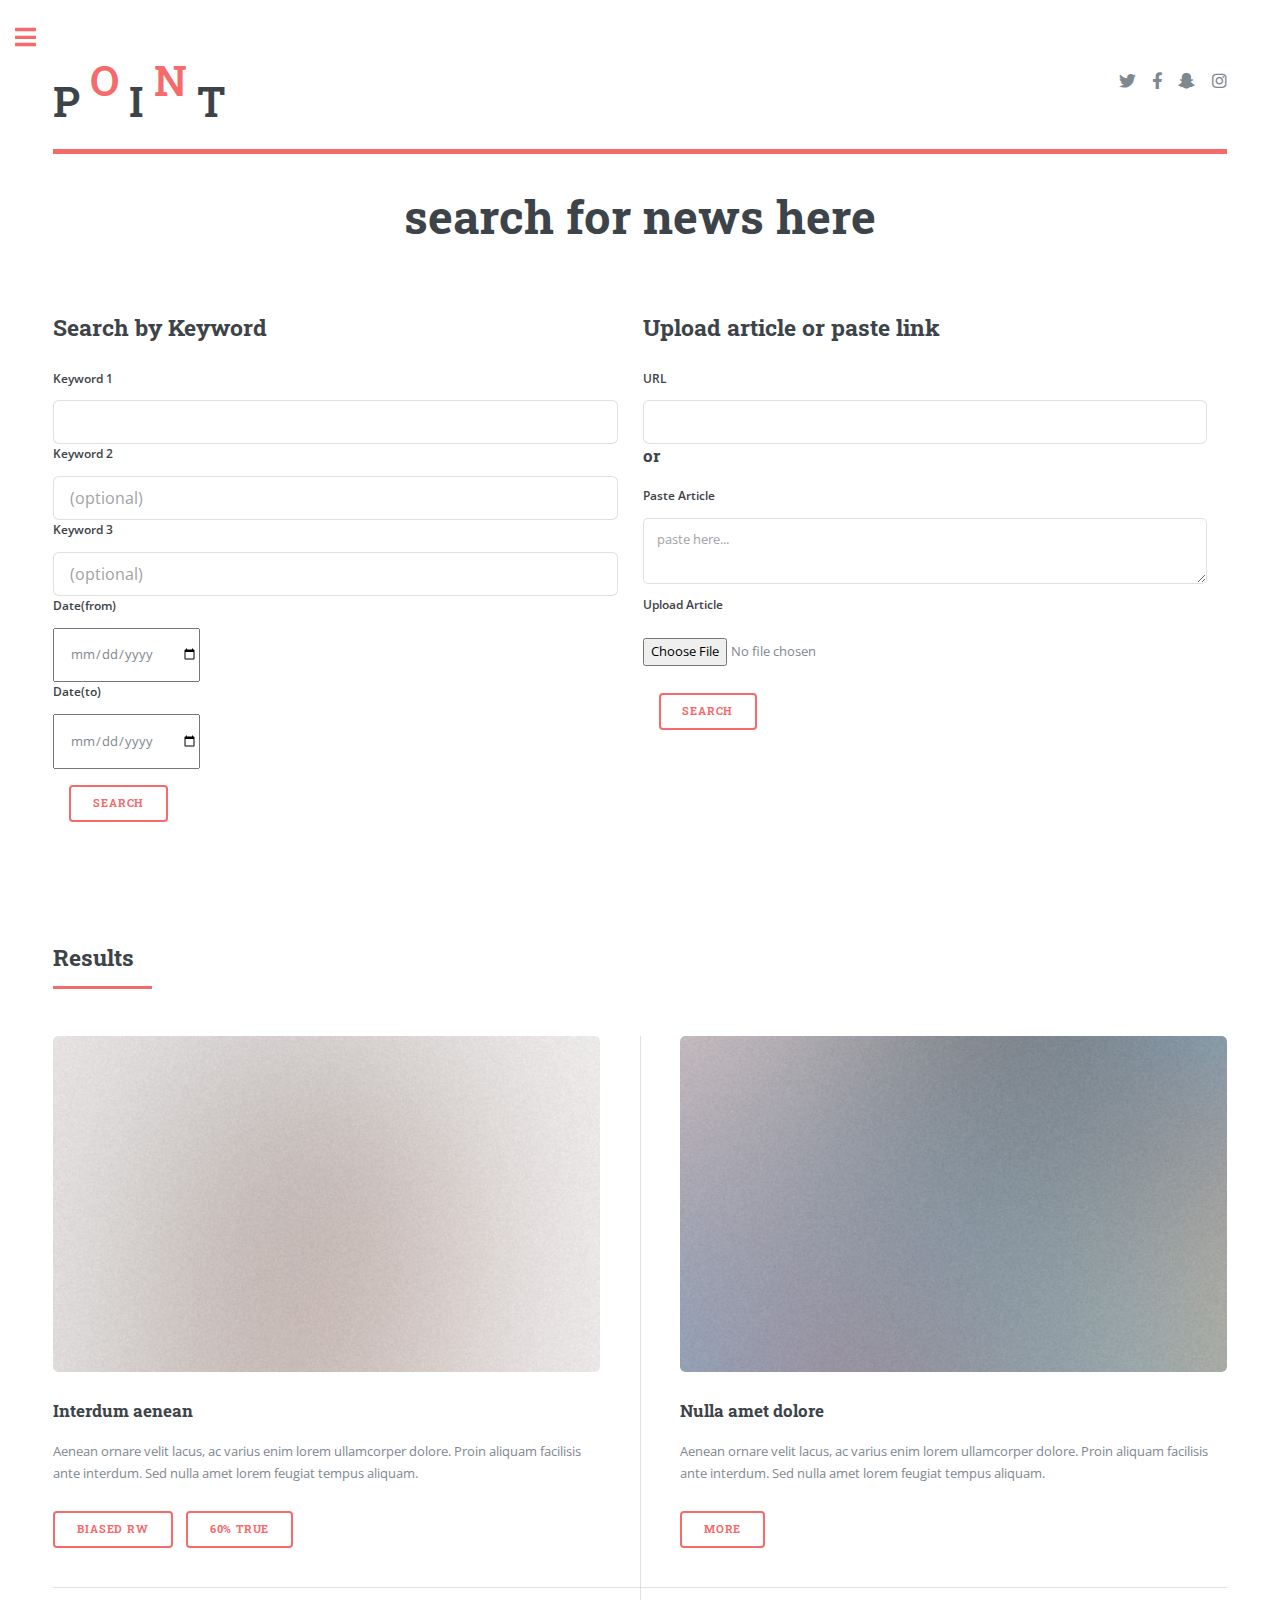
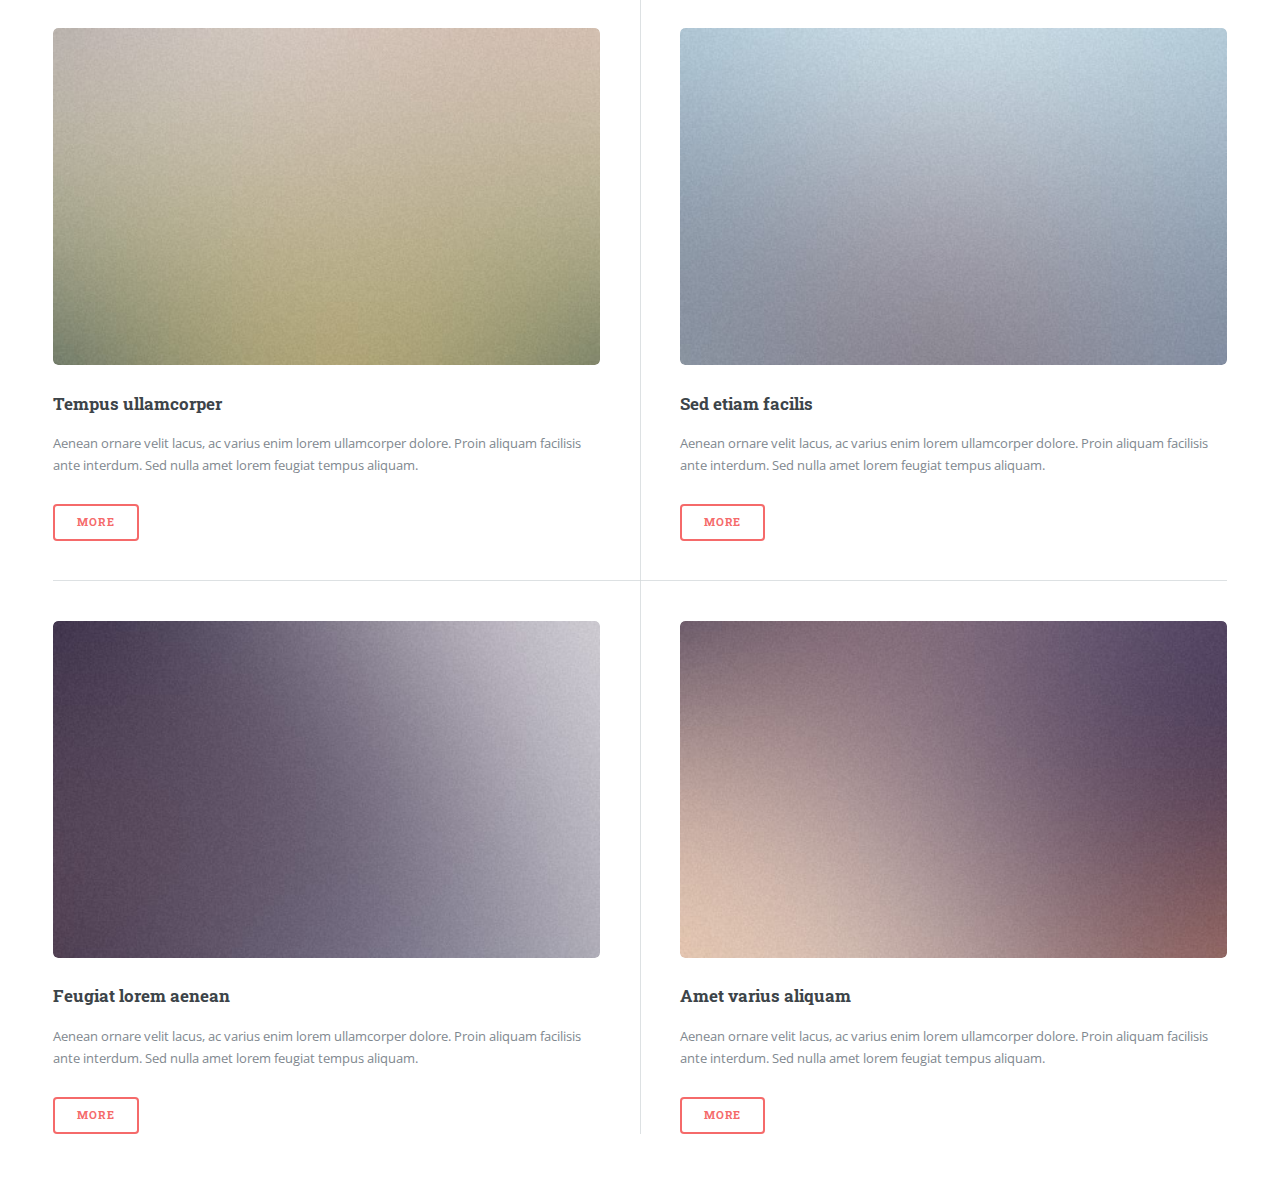
<file: try-it.html>
<!DOCTYPE html>

<html>
  <head>
    <title>On Point</title>
    <meta charset="utf-8" />
    <meta
      name="viewport"
      content="width=device-width, initial-scale=1, user-scalable=no"
    />
    <link rel="stylesheet" href="https://stackpath.bootstrapcdn.com/bootstrap/4.3.1/css/bootstrap.min.css">

    <link rel="stylesheet" href="assets/css/main.css" />
    <style>
      .col-xs-3 {
					min-width: 0;
					width: auto;
					display: inline;
      }	
      ::-webkit-datetime-edit { padding: 1em; }
      /* ::-webkit-datetime-edit-fields-wrapper { background: silver; } */
      
      .myClickState {
        border-color: lime;
      }

      .date:active {
          border-color: red;   
      }
      
    </style>
  </head>
  <body class="is-preload">
    <!-- Wrapper -->

    <div id="wrapper">
      <!-- Main -->
      <div id="main">
        <div class="inner">
          <!-- Header -->
          <header id="header">
            <a href="index.html" class="logo"
              ><strong style="font-size: 2.6rem;"
                >P
                <span style="color: rgb(245, 106, 107);"
                  ><sup style="font-size: 2.6rem;">O</sup></span
                >
                I
                <span style="color: rgb(245, 106, 107);"
                  ><sup style="font-size: 2.6rem;">N</sup></span
                >
                T</strong
              ></a
            >
            <ul class="icons">
              <li>
                <a href="#" class="icon brands fa-twitter"
                  ><span class="label">Twitter</span></a
                >
              </li>
              <li>
                <a href="#" class="icon brands fa-facebook-f"
                  ><span class="label">Facebook</span></a
                >
              </li>
              <li>
                <a href="#" class="icon brands fa-snapchat-ghost"
                  ><span class="label">Snapchat</span></a
                >
              </li>
              <li>
                <a href="#" class="icon brands fa-instagram"
                  ><span class="label">Instagram</span></a
                >
              </li>
            </ul>
          </header>

          <!-- Section -->
          <div style="margin-top:2rem;" style="text-align: center;">
            <h1 style="text-align: center;">search for news here</h1>
          </div>
          <div style="margin-top: 4rem;" id="container-main"class="wrapper row mb-5">
            
          
            <div id="first-col" class="row col-md-6 col-lg-6 col-12 col-xs-3" >
              
                <div class="form">
                  <a href="#"><h2>Search by Keyword</h2></a>

                  <label for="key1">Keyword 1</label>
                  <input id="key1" placeholder="" name="key1"  size="40%" type="text"  class="search-field form-control" >
      
                  <label for="key2">Keyword 2</label>
                  <input id="key2" placeholder="(optional)" name="key2" size="40%" type="text"  class="search-field form-control" >
      
                  <label for="key3">Keyword 3</label>
                  <input id="key3" placeholder="(optional)" name="key3" size="40%" type="text"  class="search-field form-control" >
      
                  <label for="Date-from">Date(from)</label>
                  <input class="date" type="date" id="Date-from" name="Date-from">

                  <label for="Date-to">Date(to)</label>
                  <input class="date" type="date" id="Date-to" name="Date-to">

                  <div id="submit">
                    <div style="margin: 1rem;" id="submit">
                    <input  onclick="" value=" SEARCH" type="submit" class="btn btn-success btn-lg"></input>
                  </div>
                </div>
                          
                </div>
              
            </div>


            <div style="margin-left: 0rem;" id="second-col" class="row col-md-6 col-lg-6 col-12 col-xs-3" >
              
              <div class="form">
                <a href="#"><h2>Upload article or paste link</h2></a>
                <label for="url">URL</label>
                <input id="url" placeholder="" name="url" size="40%" type="text"  class="search-field form-control" >
      
                <h3 style="margin-top: auto;">or</h3>
                
              
                  <div class="comment " style="margin:auto;">
                    <label for="w3review">Paste Article</label>
                      <textarea class="textinput" placeholder="paste here..."></textarea>
                  </div>
      
                <label style="margin-top:0.7rem ;" for="product_Picture">Upload Article</label>
                <form style="margin-top:0.7rem ;"   action="updateSellerPic.php" method="post" enctype="multipart/form-data"> 
                  <input style="margin-top:0.7rem ;" type="file" name="pic" required></input>
                  <input style="margin-top:0.7rem ;" type="hidden" value="##sid"></input><br>
                
                </form>
                <div id="submit">
                  <div style="margin: 1rem;" id="submit">
                  <input  onclick="" value="SEARCH" type="submit" class="btn btn-success btn-lg"></input>
                </div>
              </div>         
              </div>
            </form>
            </div>
            
                
        </div>
          <!-- Section -->
          <section>
            <header class="major">
              <h2>Results</h2>
            </header>
            <!-- keeps the grip system intact -->
            <div class="posts">
              <article>
                <a href="#" class="image"
                  ><img src="images/pic01.jpg" alt=""
                /></a>
                <h3>Interdum aenean</h3>
                <p>
                  Aenean ornare velit lacus, ac varius enim lorem ullamcorper
                  dolore. Proin aliquam facilisis ante interdum. Sed nulla amet
                  lorem feugiat tempus aliquam.
                </p>
                <ul class="actions">
                  <li><a href="#" class="button btn-small">Biased RW</a></li>
                  <li><a href="#" class="button">60% true</a></li>
                </ul>
              </article>
              <article>
                <a href="#" class="image"
                  ><img src="images/pic02.jpg" alt=""
                /></a>
                <h3>Nulla amet dolore</h3>
                <p>
                  Aenean ornare velit lacus, ac varius enim lorem ullamcorper
                  dolore. Proin aliquam facilisis ante interdum. Sed nulla amet
                  lorem feugiat tempus aliquam.
                </p>
                <ul class="actions">
                  <li><a href="#" class="button">More</a></li>
                </ul>
              </article>
              <article>
                <a href="#" class="image"
                  ><img src="images/pic03.jpg" alt=""
                /></a>
                <h3>Tempus ullamcorper</h3>
                <p>
                  Aenean ornare velit lacus, ac varius enim lorem ullamcorper
                  dolore. Proin aliquam facilisis ante interdum. Sed nulla amet
                  lorem feugiat tempus aliquam.
                </p>
                <ul class="actions">
                  <li><a href="#" class="button">More</a></li>
                </ul>
              </article>
              <article>
                <a href="#" class="image"
                  ><img src="images/pic04.jpg" alt=""
                /></a>
                <h3>Sed etiam facilis</h3>
                <p>
                  Aenean ornare velit lacus, ac varius enim lorem ullamcorper
                  dolore. Proin aliquam facilisis ante interdum. Sed nulla amet
                  lorem feugiat tempus aliquam.
                </p>
                <ul class="actions">
                  <li><a href="#" class="button">More</a></li>
                </ul>
              </article>
              <article>
                <a href="#" class="image"
                  ><img src="images/pic05.jpg" alt=""
                /></a>
                <h3>Feugiat lorem aenean</h3>
                <p>
                  Aenean ornare velit lacus, ac varius enim lorem ullamcorper
                  dolore. Proin aliquam facilisis ante interdum. Sed nulla amet
                  lorem feugiat tempus aliquam.
                </p>
                <ul class="actions">
                  <li><a href="#" class="button">More</a></li>
                </ul>
              </article>
              <article>
                <a href="#" class="image"
                  ><img src="images/pic06.jpg" alt=""
                /></a>
                <h3>Amet varius aliquam</h3>
                <p>
                  Aenean ornare velit lacus, ac varius enim lorem ullamcorper
                  dolore. Proin aliquam facilisis ante interdum. Sed nulla amet
                  lorem feugiat tempus aliquam.
                </p>
                <ul class="actions">
                  <li><a href="#" class="button">More</a></li>
                </ul>
              </article>
            </div>
          </section>
        </div>
      </div>

      <!-- Sidebar -->
      <div id="sidebar">
        <div class="inner">
          <!-- Search -->
          <section id="search" class="alt">
            <form method="post" action="#">
              <input type="text" name="query" id="query" placeholder="Search" />
            </form>
          </section>

          <!-- Menu -->
          <nav id="menu">
            <header class="major">
              <h2>Menu</h2>
            </header>
            <ul>
              <li><a href="index.html">Homepage</a></li>
              <li><a href="process.html">Aim</a></li>

              <li>
                <span class="opener">Try It</span>
                <ul>
                  <li><a href="try-it.html">By Url</a></li>
                  <li><a href="try-it.html">By upload</a></li>
                  <li><a href="try-it.html">Advanced Search</a></li>
                </ul>
              </li>
            </ul>
          </nav>

          <!-- Section -->
          <section>
            <header class="major">
              <h2>About Us</h2>
            </header>
            <div class="mini-posts">
              <article>
                <a href="#" class="image"
                  ><img src="images/pic07.jpg" alt=""
                /></a>
                <p>
                  Sarvesh is a cool nibba- Room:106
                </p>
              </article>
              <article>
                <a href="#" class="image"
                  ><img src="images/pic08.jpg" alt=""
                /></a>
                <p>
                  Amarjeet is the OG- Room:110
                </p>
                
              </article>
            </div>
            <ul class="actions">
              <li><a href="#" class="button">More</a></li>
            </ul>
          </section>

          <!-- Section -->
          <section>
            <header class="major">
              <h2>Get in touch</h2>
            </header>
            <p>
              A duo with interest in web development and a fervour for solving
              real problems with machine learning
            </p>
            <ul class="contact">
              <li class="icon solid fa-envelope">
                <a href="#">onpoint@gmail.com</a>
              </li>
              <li class="icon solid fa-phone">(000) 000-0000</li>
              <li class="icon solid fa-home">
                BITS Pilani- Goa Campus<br />
                Sancoale-403726
              </li>
            </ul>
          </section>

          <!-- Footer -->
          <footer id="footer">
            <p class="copyright">
              &copy; All Rights reserved
            </p>
          </footer>
        </div>
      </div>
    </div>

    <!-- Scripts -->
    <script src="assets/js/jquery.min.js"></script>
    <script src="assets/js/browser.min.js"></script>
    <script src="assets/js/breakpoints.min.js"></script>
    <script src="assets/js/util.js"></script>
    <script src="assets/js/main.js"></script>

    <script src="js/jquery-2.1.3.min.js"></script>
    <script src="js/plugins.js"></script>
    <script src="js/main.js">
    $('.date').on('click', function(e){
      e.preventDefault();
      $(this).toggleClass('myClickState');
    });</script>
  </body>
</html>
</file>
<file: assets/css/main.css>
@import url(fontawesome-all.min.css);
@import url('https://fonts.googleapis.com/css?family=Open+Sans:400,600,400italic,600italic|Roboto+Slab:400,700');
/*
	Editorial by HTML5 UP
	html5up.net | @ajlkn
	Free for personal and commercial use under the CCA 3.0 license (html5up.net/license)
*/
html,
body,
div,
span,
applet,
object,
iframe,
h1,
h2,
h3,
h4,
h5,
h6,
p,
blockquote,
pre,
a,
abbr,
acronym,
address,
big,
cite,
code,
del,
dfn,
em,
img,
ins,
kbd,
q,
s,
samp,
small,
strike,
strong,
sub,
sup,
tt,
var,
b,
u,
i,
center,
dl,
dt,
dd,
ol,
ul,
li,
fieldset,
form,
label,
legend,
table,
caption,
tbody,
tfoot,
thead,
tr,
th,
td,
article,
aside,
canvas,
details,
embed,
figure,
figcaption,
footer,
header,
hgroup,
menu,
nav,
output,
ruby,
section,
summary,
time,
mark,
audio,
video {
  margin: 0;
  padding: 0;
  border: 0;
  font-size: 100%;
  font: inherit;
  vertical-align: baseline;
}

article,
aside,
details,
figcaption,
figure,
footer,
header,
hgroup,
menu,
nav,
section {
  display: block;
}

body {
  line-height: 1;
}

ol,
ul {
  list-style: none;
}

blockquote,
q {
  quotes: none;
}
blockquote:before,
blockquote:after,
q:before,
q:after {
  content: '';
  content: none;
}

table {
  border-collapse: collapse;
  border-spacing: 0;
}

body {
  -webkit-text-size-adjust: none;
}

mark {
  background-color: transparent;
  color: inherit;
}

input::-moz-focus-inner {
  border: 0;
  padding: 0;
}

input,
select,
textarea {
  -moz-appearance: none;
  -webkit-appearance: none;
  -ms-appearance: none;
  appearance: none;
}

/* Basic */
@-ms-viewport {
  width: device-width;
}

body {
  -ms-overflow-style: scrollbar;
}

@media screen and (max-width: 480px) {
  html,
  body {
    min-width: 320px;
  }
}

html {
  box-sizing: border-box;
}

*,
*:before,
*:after {
  box-sizing: inherit;
}

body {
  background: #ffffff;
}
body.is-preload *,
body.is-preload *:before,
body.is-preload *:after,
body.is-resizing *,
body.is-resizing *:before,
body.is-resizing *:after {
  -moz-animation: none !important;
  -webkit-animation: none !important;
  -ms-animation: none !important;
  animation: none !important;
  -moz-transition: none !important;
  -webkit-transition: none !important;
  -ms-transition: none !important;
  transition: none !important;
}

/* Type */
body,
input,
select,
textarea {
  color: #7f888f;
  font-family: 'Open Sans', sans-serif;
  font-size: 13pt;
  font-weight: 400;
  line-height: 1.65;
}
@media screen and (max-width: 1680px) {
  body,
  input,
  select,
  textarea {
    font-size: 11pt;
  }
}
@media screen and (max-width: 1280px) {
  body,
  input,
  select,
  textarea {
    font-size: 10pt;
  }
}
@media screen and (max-width: 360px) {
  body,
  input,
  select,
  textarea {
    font-size: 9pt;
  }
}

a {
  -moz-transition: color 0.2s ease-in-out, border-bottom-color 0.2s ease-in-out;
  -webkit-transition: color 0.2s ease-in-out,
    border-bottom-color 0.2s ease-in-out;
  -ms-transition: color 0.2s ease-in-out, border-bottom-color 0.2s ease-in-out;
  transition: color 0.2s ease-in-out, border-bottom-color 0.2s ease-in-out;
  border-bottom: dotted 1px;
  color: #f56a6a;
  text-decoration: none;
}
a:hover {
  border-bottom-color: #f56a6a;
  color: #f56a6a !important;
}
a:hover strong {
  color: inherit;
}

strong,
b {
  color: #3d4449;
  font-weight: 600;
}

em,
i {
  font-style: italic;
}

p {
  margin: 0 0 2em 0;
}

h1,
h2,
h3,
h4,
h5,
h6 {
  color: #3d4449;
  font-family: 'Roboto Slab', serif;
  font-weight: 700;
  line-height: 1.5;
  margin: 0 0 1em 0;
}
h1 a,
h2 a,
h3 a,
h4 a,
h5 a,
h6 a {
  color: inherit;
  text-decoration: none;
  border-bottom: 0;
}

h1 {
  font-size: 4em;
  margin: 0 0 0.5em 0;
  line-height: 1.3;
}

h2 {
  font-size: 1.75em;
}

h3 {
  font-size: 1.25em;
}

h4 {
  font-size: 1.1em;
}

h5 {
  font-size: 0.9em;
}

h6 {
  font-size: 0.7em;
}

@media screen and (max-width: 1680px) {
  h1 {
    font-size: 3.5em;
  }
}

@media screen and (max-width: 980px) {
  h1 {
    font-size: 3.25em;
  }
}

@media screen and (max-width: 736px) {
  h1 {
    font-size: 2em;
    line-height: 1.4;
  }
  h2 {
    font-size: 1.5em;
  }
}

sub {
  font-size: 0.8em;
  position: relative;
  top: 0.5em;
}

sup {
  font-size: 0.8em;
  position: relative;
  top: -0.5em;
}

blockquote {
  border-left: solid 3px rgba(210, 215, 217, 0.75);
  font-style: italic;
  margin: 0 0 2em 0;
  padding: 0.5em 0 0.5em 2em;
}

code {
  background: rgba(230, 235, 237, 0.25);
  border-radius: 0.375em;
  border: solid 1px rgba(210, 215, 217, 0.75);
  font-family: 'Courier New', monospace;
  font-size: 0.9em;
  margin: 0 0.25em;
  padding: 0.25em 0.65em;
}

pre {
  -webkit-overflow-scrolling: touch;
  font-family: 'Courier New', monospace;
  font-size: 0.9em;
  margin: 0 0 2em 0;
}
pre code {
  display: block;
  line-height: 1.75;
  padding: 1em 1.5em;
  overflow-x: auto;
}

hr {
  border: 0;
  border-bottom: solid 1px rgba(210, 215, 217, 0.75);
  margin: 2em 0;
}
hr.major {
  margin: 3em 0;
}

.align-left {
  text-align: left;
}

.align-center {
  text-align: center;
}

.align-right {
  text-align: right;
}

#features {
  padding: 15rem 0 12rem;

  overflow: hidden;
}

/* #features .features-wrap {
  margin-top: 1.5rem;
  max-width: 1170px;
} */

#features .feature {
  padding: 0 30px 1.5rem 30px;
}

#features h3 {
  font-family: 'roboto-medium', sans-serif;
}

#features .feature-count {
  display: block;
  color: #ed254d;
  font-family: 'roboto-bold', serif;
  font-size: 4rem;
  line-height: 1;
  margin-bottom: 2.4rem;
}

.block-tab-full .bgrid {
  width: 100%;
  clear: both;
}

@media only screen and (max-width: 1024px) {
  .bgrid {
    padding: 0 18px;
  }
}
@media only screen and (max-width: 768px) {
  .bgrid {
    padding: 0 15px;
  }
}
@media only screen and (max-width: 600px) {
  .bgrid {
    padding: 0 10px;
  }
}
@media only screen and (max-width: 400px) {
  .bgrid {
    padding: 0;
  }
}

/* Row */
.row {
  display: flex;
  flex-wrap: wrap;
  box-sizing: border-box;
  align-items: stretch;
}
.row > * {
  box-sizing: border-box;
}
.row.gtr-uniform > * > :last-child {
  margin-bottom: 0;
}
.row.aln-left {
  justify-content: flex-start;
}
.row.aln-center {
  justify-content: center;
}
.row.aln-right {
  justify-content: flex-end;
}
.row.aln-top {
  align-items: flex-start;
}
.row.aln-middle {
  align-items: center;
}
.row.aln-bottom {
  align-items: flex-end;
}
.row > .imp {
  order: -1;
}
.row > .col-1 {
  width: 8.33333%;
}
.row > .off-1 {
  margin-left: 8.33333%;
}
.row > .col-2 {
  width: 16.66667%;
}
.row > .off-2 {
  margin-left: 16.66667%;
}
.row > .col-3 {
  width: 25%;
}
.row > .off-3 {
  margin-left: 25%;
}
.row > .col-4 {
  width: 33.33333%;
}
.row > .off-4 {
  margin-left: 33.33333%;
}
.row > .col-5 {
  width: 41.66667%;
}
.row > .off-5 {
  margin-left: 41.66667%;
}
.row > .col-6 {
  width: 50%;
}
.row > .off-6 {
  margin-left: 50%;
}
.row > .col-7 {
  width: 58.33333%;
}
.row > .off-7 {
  margin-left: 58.33333%;
}
.row > .col-8 {
  width: 66.66667%;
}
.row > .off-8 {
  margin-left: 66.66667%;
}
.row > .col-9 {
  width: 75%;
}
.row > .off-9 {
  margin-left: 75%;
}
.row > .col-10 {
  width: 83.33333%;
}
.row > .off-10 {
  margin-left: 83.33333%;
}
.row > .col-11 {
  width: 91.66667%;
}
.row > .off-11 {
  margin-left: 91.66667%;
}
.row > .col-12 {
  width: 100%;
}
.row > .off-12 {
  margin-left: 100%;
}
.row.gtr-0 {
  margin-top: 0;
  margin-left: 0em;
}
.row.gtr-0 > * {
  padding: 0 0 0 0em;
}
.row.gtr-0.gtr-uniform {
  margin-top: 0em;
}
.row.gtr-0.gtr-uniform > * {
  padding-top: 0em;
}
.row.gtr-25 {
  margin-top: 0;
  margin-left: -0.375em;
}
.row.gtr-25 > * {
  padding: 0 0 0 0.375em;
}
.row.gtr-25.gtr-uniform {
  margin-top: -0.375em;
}
.row.gtr-25.gtr-uniform > * {
  padding-top: 0.375em;
}
.row.gtr-50 {
  margin-top: 0;
  margin-left: -0.75em;
}
.row.gtr-50 > * {
  padding: 0 0 0 0.75em;
}
.row.gtr-50.gtr-uniform {
  margin-top: -0.75em;
}
.row.gtr-50.gtr-uniform > * {
  padding-top: 0.75em;
}
.row {
  margin-top: 0;
  margin-left: -1.5em;
}
.row > * {
  padding: 0 0 0 1.5em;
}
.row.gtr-uniform {
  margin-top: -1.5em;
}
.row.gtr-uniform > * {
  padding-top: 1.5em;
}
.row.gtr-150 {
  margin-top: 0;
  margin-left: -2.25em;
}
.row.gtr-150 > * {
  padding: 0 0 0 2.25em;
}
.row.gtr-150.gtr-uniform {
  margin-top: -2.25em;
}
.row.gtr-150.gtr-uniform > * {
  padding-top: 2.25em;
}
.row.gtr-200 {
  margin-top: 0;
  margin-left: -3em;
}
.row.gtr-200 > * {
  padding: 0 0 0 3em;
}
.row.gtr-200.gtr-uniform {
  margin-top: -3em;
}
.row.gtr-200.gtr-uniform > * {
  padding-top: 3em;
}
@media screen and (max-width: 1680px) {
  .row {
    display: flex;
    flex-wrap: wrap;
    box-sizing: border-box;
    align-items: stretch;
  }
  .row > * {
    box-sizing: border-box;
  }
  .row.gtr-uniform > * > :last-child {
    margin-bottom: 0;
  }
  .row.aln-left {
    justify-content: flex-start;
  }
  .row.aln-center {
    justify-content: center;
  }
  .row.aln-right {
    justify-content: flex-end;
  }
  .row.aln-top {
    align-items: flex-start;
  }
  .row.aln-middle {
    align-items: center;
  }
  .row.aln-bottom {
    align-items: flex-end;
  }
  .row > .imp-xlarge {
    order: -1;
  }
  .row > .col-1-xlarge {
    width: 8.33333%;
  }
  .row > .off-1-xlarge {
    margin-left: 8.33333%;
  }
  .row > .col-2-xlarge {
    width: 16.66667%;
  }
  .row > .off-2-xlarge {
    margin-left: 16.66667%;
  }
  .row > .col-3-xlarge {
    width: 25%;
  }
  .row > .off-3-xlarge {
    margin-left: 25%;
  }
  .row > .col-4-xlarge {
    width: 33.33333%;
  }
  .row > .off-4-xlarge {
    margin-left: 33.33333%;
  }
  .row > .col-5-xlarge {
    width: 41.66667%;
  }
  .row > .off-5-xlarge {
    margin-left: 41.66667%;
  }
  .row > .col-6-xlarge {
    width: 50%;
  }
  .row > .off-6-xlarge {
    margin-left: 50%;
  }
  .row > .col-7-xlarge {
    width: 58.33333%;
  }
  .row > .off-7-xlarge {
    margin-left: 58.33333%;
  }
  .row > .col-8-xlarge {
    width: 66.66667%;
  }
  .row > .off-8-xlarge {
    margin-left: 66.66667%;
  }
  .row > .col-9-xlarge {
    width: 75%;
  }
  .row > .off-9-xlarge {
    margin-left: 75%;
  }
  .row > .col-10-xlarge {
    width: 83.33333%;
  }
  .row > .off-10-xlarge {
    margin-left: 83.33333%;
  }
  .row > .col-11-xlarge {
    width: 91.66667%;
  }
  .row > .off-11-xlarge {
    margin-left: 91.66667%;
  }
  .row > .col-12-xlarge {
    width: 100%;
  }
  .row > .off-12-xlarge {
    margin-left: 100%;
  }
  .row.gtr-0 {
    margin-top: 0;
    margin-left: 0em;
  }
  .row.gtr-0 > * {
    padding: 0 0 0 0em;
  }
  .row.gtr-0.gtr-uniform {
    margin-top: 0em;
  }
  .row.gtr-0.gtr-uniform > * {
    padding-top: 0em;
  }
  .row.gtr-25 {
    margin-top: 0;
    margin-left: -0.375em;
  }
  .row.gtr-25 > * {
    padding: 0 0 0 0.375em;
  }
  .row.gtr-25.gtr-uniform {
    margin-top: -0.375em;
  }
  .row.gtr-25.gtr-uniform > * {
    padding-top: 0.375em;
  }
  .row.gtr-50 {
    margin-top: 0;
    margin-left: -0.75em;
  }
  .row.gtr-50 > * {
    padding: 0 0 0 0.75em;
  }
  .row.gtr-50.gtr-uniform {
    margin-top: -0.75em;
  }
  .row.gtr-50.gtr-uniform > * {
    padding-top: 0.75em;
  }
  .row {
    margin-top: 0;
    margin-left: -1.5em;
  }
  .row > * {
    padding: 0 0 0 1.5em;
  }
  .row.gtr-uniform {
    margin-top: -1.5em;
  }
  .row.gtr-uniform > * {
    padding-top: 1.5em;
  }
  .row.gtr-150 {
    margin-top: 0;
    margin-left: -2.25em;
  }
  .row.gtr-150 > * {
    padding: 0 0 0 2.25em;
  }
  .row.gtr-150.gtr-uniform {
    margin-top: -2.25em;
  }
  .row.gtr-150.gtr-uniform > * {
    padding-top: 2.25em;
  }
  .row.gtr-200 {
    margin-top: 0;
    margin-left: -3em;
  }
  .row.gtr-200 > * {
    padding: 0 0 0 3em;
  }
  .row.gtr-200.gtr-uniform {
    margin-top: -3em;
  }
  .row.gtr-200.gtr-uniform > * {
    padding-top: 3em;
  }
}
@media screen and (max-width: 1280px) {
  .row {
    display: flex;
    flex-wrap: wrap;
    box-sizing: border-box;
    align-items: stretch;
  }
  .row > * {
    box-sizing: border-box;
  }
  .row.gtr-uniform > * > :last-child {
    margin-bottom: 0;
  }
  .row.aln-left {
    justify-content: flex-start;
  }
  .row.aln-center {
    justify-content: center;
  }
  .row.aln-right {
    justify-content: flex-end;
  }
  .row.aln-top {
    align-items: flex-start;
  }
  .row.aln-middle {
    align-items: center;
  }
  .row.aln-bottom {
    align-items: flex-end;
  }
  .row > .imp-large {
    order: -1;
  }
  .row > .col-1-large {
    width: 8.33333%;
  }
  .row > .off-1-large {
    margin-left: 8.33333%;
  }
  .row > .col-2-large {
    width: 16.66667%;
  }
  .row > .off-2-large {
    margin-left: 16.66667%;
  }
  .row > .col-3-large {
    width: 25%;
  }
  .row > .off-3-large {
    margin-left: 25%;
  }
  .row > .col-4-large {
    width: 33.33333%;
  }
  .row > .off-4-large {
    margin-left: 33.33333%;
  }
  .row > .col-5-large {
    width: 41.66667%;
  }
  .row > .off-5-large {
    margin-left: 41.66667%;
  }
  .row > .col-6-large {
    width: 50%;
  }
  .row > .off-6-large {
    margin-left: 50%;
  }
  .row > .col-7-large {
    width: 58.33333%;
  }
  .row > .off-7-large {
    margin-left: 58.33333%;
  }
  .row > .col-8-large {
    width: 66.66667%;
  }
  .row > .off-8-large {
    margin-left: 66.66667%;
  }
  .row > .col-9-large {
    width: 75%;
  }
  .row > .off-9-large {
    margin-left: 75%;
  }
  .row > .col-10-large {
    width: 83.33333%;
  }
  .row > .off-10-large {
    margin-left: 83.33333%;
  }
  .row > .col-11-large {
    width: 91.66667%;
  }
  .row > .off-11-large {
    margin-left: 91.66667%;
  }
  .row > .col-12-large {
    width: 100%;
  }
  .row > .off-12-large {
    margin-left: 100%;
  }
  .row.gtr-0 {
    margin-top: 0;
    margin-left: 0em;
  }
  .row.gtr-0 > * {
    padding: 0 0 0 0em;
  }
  .row.gtr-0.gtr-uniform {
    margin-top: 0em;
  }
  .row.gtr-0.gtr-uniform > * {
    padding-top: 0em;
  }
  .row.gtr-25 {
    margin-top: 0;
    margin-left: -0.375em;
  }
  .row.gtr-25 > * {
    padding: 0 0 0 0.375em;
  }
  .row.gtr-25.gtr-uniform {
    margin-top: -0.375em;
  }
  .row.gtr-25.gtr-uniform > * {
    padding-top: 0.375em;
  }
  .row.gtr-50 {
    margin-top: 0;
    margin-left: -0.75em;
  }
  .row.gtr-50 > * {
    padding: 0 0 0 0.75em;
  }
  .row.gtr-50.gtr-uniform {
    margin-top: -0.75em;
  }
  .row.gtr-50.gtr-uniform > * {
    padding-top: 0.75em;
  }
  .row {
    margin-top: 0;
    margin-left: -1.5em;
  }
  .row > * {
    padding: 0 0 0 1.5em;
  }
  .row.gtr-uniform {
    margin-top: -1.5em;
  }
  .row.gtr-uniform > * {
    padding-top: 1.5em;
  }
  .row.gtr-150 {
    margin-top: 0;
    margin-left: -2.25em;
  }
  .row.gtr-150 > * {
    padding: 0 0 0 2.25em;
  }
  .row.gtr-150.gtr-uniform {
    margin-top: -2.25em;
  }
  .row.gtr-150.gtr-uniform > * {
    padding-top: 2.25em;
  }
  .row.gtr-200 {
    margin-top: 0;
    margin-left: -3em;
  }
  .row.gtr-200 > * {
    padding: 0 0 0 3em;
  }
  .row.gtr-200.gtr-uniform {
    margin-top: -3em;
  }
  .row.gtr-200.gtr-uniform > * {
    padding-top: 3em;
  }
}
@media screen and (max-width: 980px) {
  .row {
    display: flex;
    flex-wrap: wrap;
    box-sizing: border-box;
    align-items: stretch;
  }
  .row > * {
    box-sizing: border-box;
  }
  .row.gtr-uniform > * > :last-child {
    margin-bottom: 0;
  }
  .row.aln-left {
    justify-content: flex-start;
  }
  .row.aln-center {
    justify-content: center;
  }
  .row.aln-right {
    justify-content: flex-end;
  }
  .row.aln-top {
    align-items: flex-start;
  }
  .row.aln-middle {
    align-items: center;
  }
  .row.aln-bottom {
    align-items: flex-end;
  }
  .row > .imp-medium {
    order: -1;
  }
  .row > .col-1-medium {
    width: 8.33333%;
  }
  .row > .off-1-medium {
    margin-left: 8.33333%;
  }
  .row > .col-2-medium {
    width: 16.66667%;
  }
  .row > .off-2-medium {
    margin-left: 16.66667%;
  }
  .row > .col-3-medium {
    width: 25%;
  }
  .row > .off-3-medium {
    margin-left: 25%;
  }
  .row > .col-4-medium {
    width: 33.33333%;
  }
  .row > .off-4-medium {
    margin-left: 33.33333%;
  }
  .row > .col-5-medium {
    width: 41.66667%;
  }
  .row > .off-5-medium {
    margin-left: 41.66667%;
  }
  .row > .col-6-medium {
    width: 50%;
  }
  .row > .off-6-medium {
    margin-left: 50%;
  }
  .row > .col-7-medium {
    width: 58.33333%;
  }
  .row > .off-7-medium {
    margin-left: 58.33333%;
  }
  .row > .col-8-medium {
    width: 66.66667%;
  }
  .row > .off-8-medium {
    margin-left: 66.66667%;
  }
  .row > .col-9-medium {
    width: 75%;
  }
  .row > .off-9-medium {
    margin-left: 75%;
  }
  .row > .col-10-medium {
    width: 83.33333%;
  }
  .row > .off-10-medium {
    margin-left: 83.33333%;
  }
  .row > .col-11-medium {
    width: 91.66667%;
  }
  .row > .off-11-medium {
    margin-left: 91.66667%;
  }
  .row > .col-12-medium {
    width: 100%;
  }
  .row > .off-12-medium {
    margin-left: 100%;
  }
  .row.gtr-0 {
    margin-top: 0;
    margin-left: 0em;
  }
  .row.gtr-0 > * {
    padding: 0 0 0 0em;
  }
  .row.gtr-0.gtr-uniform {
    margin-top: 0em;
  }
  .row.gtr-0.gtr-uniform > * {
    padding-top: 0em;
  }
  .row.gtr-25 {
    margin-top: 0;
    margin-left: -0.375em;
  }
  .row.gtr-25 > * {
    padding: 0 0 0 0.375em;
  }
  .row.gtr-25.gtr-uniform {
    margin-top: -0.375em;
  }
  .row.gtr-25.gtr-uniform > * {
    padding-top: 0.375em;
  }
  .row.gtr-50 {
    margin-top: 0;
    margin-left: -0.75em;
  }
  .row.gtr-50 > * {
    padding: 0 0 0 0.75em;
  }
  .row.gtr-50.gtr-uniform {
    margin-top: -0.75em;
  }
  .row.gtr-50.gtr-uniform > * {
    padding-top: 0.75em;
  }
  .row {
    margin-top: 0;
    margin-left: -1.5em;
  }
  .row > * {
    padding: 0 0 0 1.5em;
  }
  .row.gtr-uniform {
    margin-top: -1.5em;
  }
  .row.gtr-uniform > * {
    padding-top: 1.5em;
  }
  .row.gtr-150 {
    margin-top: 0;
    margin-left: -2.25em;
  }
  .row.gtr-150 > * {
    padding: 0 0 0 2.25em;
  }
  .row.gtr-150.gtr-uniform {
    margin-top: -2.25em;
  }
  .row.gtr-150.gtr-uniform > * {
    padding-top: 2.25em;
  }
  .row.gtr-200 {
    margin-top: 0;
    margin-left: -3em;
  }
  .row.gtr-200 > * {
    padding: 0 0 0 3em;
  }
  .row.gtr-200.gtr-uniform {
    margin-top: -3em;
  }
  .row.gtr-200.gtr-uniform > * {
    padding-top: 3em;
  }
}
@media screen and (max-width: 736px) {
  .row {
    display: flex;
    flex-wrap: wrap;
    box-sizing: border-box;
    align-items: stretch;
  }
  .row > * {
    box-sizing: border-box;
  }
  .row.gtr-uniform > * > :last-child {
    margin-bottom: 0;
  }
  .row.aln-left {
    justify-content: flex-start;
  }
  .row.aln-center {
    justify-content: center;
  }
  .row.aln-right {
    justify-content: flex-end;
  }
  .row.aln-top {
    align-items: flex-start;
  }
  .row.aln-middle {
    align-items: center;
  }
  .row.aln-bottom {
    align-items: flex-end;
  }
  .row > .imp-small {
    order: -1;
  }
  .row > .col-1-small {
    width: 8.33333%;
  }
  .row > .off-1-small {
    margin-left: 8.33333%;
  }
  .row > .col-2-small {
    width: 16.66667%;
  }
  .row > .off-2-small {
    margin-left: 16.66667%;
  }
  .row > .col-3-small {
    width: 25%;
  }
  .row > .off-3-small {
    margin-left: 25%;
  }
  .row > .col-4-small {
    width: 33.33333%;
  }
  .row > .off-4-small {
    margin-left: 33.33333%;
  }
  .row > .col-5-small {
    width: 41.66667%;
  }
  .row > .off-5-small {
    margin-left: 41.66667%;
  }
  .row > .col-6-small {
    width: 50%;
  }
  .row > .off-6-small {
    margin-left: 50%;
  }
  .row > .col-7-small {
    width: 58.33333%;
  }
  .row > .off-7-small {
    margin-left: 58.33333%;
  }
  .row > .col-8-small {
    width: 66.66667%;
  }
  .row > .off-8-small {
    margin-left: 66.66667%;
  }
  .row > .col-9-small {
    width: 75%;
  }
  .row > .off-9-small {
    margin-left: 75%;
  }
  .row > .col-10-small {
    width: 83.33333%;
  }
  .row > .off-10-small {
    margin-left: 83.33333%;
  }
  .row > .col-11-small {
    width: 91.66667%;
  }
  .row > .off-11-small {
    margin-left: 91.66667%;
  }
  .row > .col-12-small {
    width: 100%;
  }
  .row > .off-12-small {
    margin-left: 100%;
  }
  .row.gtr-0 {
    margin-top: 0;
    margin-left: 0em;
  }
  .row.gtr-0 > * {
    padding: 0 0 0 0em;
  }
  .row.gtr-0.gtr-uniform {
    margin-top: 0em;
  }
  .row.gtr-0.gtr-uniform > * {
    padding-top: 0em;
  }
  .row.gtr-25 {
    margin-top: 0;
    margin-left: -0.375em;
  }
  .row.gtr-25 > * {
    padding: 0 0 0 0.375em;
  }
  .row.gtr-25.gtr-uniform {
    margin-top: -0.375em;
  }
  .row.gtr-25.gtr-uniform > * {
    padding-top: 0.375em;
  }
  .row.gtr-50 {
    margin-top: 0;
    margin-left: -0.75em;
  }
  .row.gtr-50 > * {
    padding: 0 0 0 0.75em;
  }
  .row.gtr-50.gtr-uniform {
    margin-top: -0.75em;
  }
  .row.gtr-50.gtr-uniform > * {
    padding-top: 0.75em;
  }
  .row {
    margin-top: 0;
    margin-left: -1.5em;
  }
  .row > * {
    padding: 0 0 0 1.5em;
  }
  .row.gtr-uniform {
    margin-top: -1.5em;
  }
  .row.gtr-uniform > * {
    padding-top: 1.5em;
  }
  .row.gtr-150 {
    margin-top: 0;
    margin-left: -2.25em;
  }
  .row.gtr-150 > * {
    padding: 0 0 0 2.25em;
  }
  .row.gtr-150.gtr-uniform {
    margin-top: -2.25em;
  }
  .row.gtr-150.gtr-uniform > * {
    padding-top: 2.25em;
  }
  .row.gtr-200 {
    margin-top: 0;
    margin-left: -3em;
  }
  .row.gtr-200 > * {
    padding: 0 0 0 3em;
  }
  .row.gtr-200.gtr-uniform {
    margin-top: -3em;
  }
  .row.gtr-200.gtr-uniform > * {
    padding-top: 3em;
  }
}
@media screen and (max-width: 480px) {
  .row {
    display: flex;
    flex-wrap: wrap;
    box-sizing: border-box;
    align-items: stretch;
  }
  .row > * {
    box-sizing: border-box;
  }
  .row.gtr-uniform > * > :last-child {
    margin-bottom: 0;
  }
  .row.aln-left {
    justify-content: flex-start;
  }
  .row.aln-center {
    justify-content: center;
  }
  .row.aln-right {
    justify-content: flex-end;
  }
  .row.aln-top {
    align-items: flex-start;
  }
  .row.aln-middle {
    align-items: center;
  }
  .row.aln-bottom {
    align-items: flex-end;
  }
  .row > .imp-xsmall {
    order: -1;
  }
  .row > .col-1-xsmall {
    width: 8.33333%;
  }
  .row > .off-1-xsmall {
    margin-left: 8.33333%;
  }
  .row > .col-2-xsmall {
    width: 16.66667%;
  }
  .row > .off-2-xsmall {
    margin-left: 16.66667%;
  }
  .row > .col-3-xsmall {
    width: 25%;
  }
  .row > .off-3-xsmall {
    margin-left: 25%;
  }
  .row > .col-4-xsmall {
    width: 33.33333%;
  }
  .row > .off-4-xsmall {
    margin-left: 33.33333%;
  }
  .row > .col-5-xsmall {
    width: 41.66667%;
  }
  .row > .off-5-xsmall {
    margin-left: 41.66667%;
  }
  .row > .col-6-xsmall {
    width: 50%;
  }
  .row > .off-6-xsmall {
    margin-left: 50%;
  }
  .row > .col-7-xsmall {
    width: 58.33333%;
  }
  .row > .off-7-xsmall {
    margin-left: 58.33333%;
  }
  .row > .col-8-xsmall {
    width: 66.66667%;
  }
  .row > .off-8-xsmall {
    margin-left: 66.66667%;
  }
  .row > .col-9-xsmall {
    width: 75%;
  }
  .row > .off-9-xsmall {
    margin-left: 75%;
  }
  .row > .col-10-xsmall {
    width: 83.33333%;
  }
  .row > .off-10-xsmall {
    margin-left: 83.33333%;
  }
  .row > .col-11-xsmall {
    width: 91.66667%;
  }
  .row > .off-11-xsmall {
    margin-left: 91.66667%;
  }
  .row > .col-12-xsmall {
    width: 100%;
  }
  .row > .off-12-xsmall {
    margin-left: 100%;
  }
  .row.gtr-0 {
    margin-top: 0;
    margin-left: 0em;
  }
  .row.gtr-0 > * {
    padding: 0 0 0 0em;
  }
  .row.gtr-0.gtr-uniform {
    margin-top: 0em;
  }
  .row.gtr-0.gtr-uniform > * {
    padding-top: 0em;
  }
  .row.gtr-25 {
    margin-top: 0;
    margin-left: -0.375em;
  }
  .row.gtr-25 > * {
    padding: 0 0 0 0.375em;
  }
  .row.gtr-25.gtr-uniform {
    margin-top: -0.375em;
  }
  .row.gtr-25.gtr-uniform > * {
    padding-top: 0.375em;
  }
  .row.gtr-50 {
    margin-top: 0;
    margin-left: -0.75em;
  }
  .row.gtr-50 > * {
    padding: 0 0 0 0.75em;
  }
  .row.gtr-50.gtr-uniform {
    margin-top: -0.75em;
  }
  .row.gtr-50.gtr-uniform > * {
    padding-top: 0.75em;
  }
  .row {
    margin-top: 0;
    margin-left: -1.5em;
  }
  .row > * {
    padding: 0 0 0 1.5em;
  }
  .row.gtr-uniform {
    margin-top: -1.5em;
  }
  .row.gtr-uniform > * {
    padding-top: 1.5em;
  }
  .row.gtr-150 {
    margin-top: 0;
    margin-left: -2.25em;
  }
  .row.gtr-150 > * {
    padding: 0 0 0 2.25em;
  }
  .row.gtr-150.gtr-uniform {
    margin-top: -2.25em;
  }
  .row.gtr-150.gtr-uniform > * {
    padding-top: 2.25em;
  }
  .row.gtr-200 {
    margin-top: 0;
    margin-left: -3em;
  }
  .row.gtr-200 > * {
    padding: 0 0 0 3em;
  }
  .row.gtr-200.gtr-uniform {
    margin-top: -3em;
  }
  .row.gtr-200.gtr-uniform > * {
    padding-top: 3em;
  }
}

/* Section/Article */
section.special,
article.special {
  text-align: center;
}

header p {
  font-family: 'Roboto Slab', serif;
  font-size: 1em;
  font-weight: 400;
  letter-spacing: 0.075em;
  margin-top: -0.5em;
  text-transform: uppercase;
}

header.major > :last-child {
  border-bottom: solid 3px #f56a6a;
  display: inline-block;
  margin: 0 0 2em 0;
  padding: 0 0.75em 0.5em 0;
}

header.main > :last-child {
  margin: 0 0 1em 0;
}

/* Form */
form {
  margin: 0 0 2em 0;
}

label {
  color: #3d4449;
  display: block;
  font-size: 0.9em;
  font-weight: 600;
  margin: 0 0 1em 0;
}

input[type='text'],
input[type='password'],
input[type='email'],
input[type='tel'],
input[type='search'],
input[type='url'],
select,
textarea {
  -moz-appearance: none;
  -webkit-appearance: none;
  -ms-appearance: none;
  appearance: none;
  background: #ffffff;
  border-radius: 0.375em;
  border: none;
  border: solid 1px rgba(210, 215, 217, 0.75);
  color: inherit;
  display: block;
  outline: 0;
  padding: 0 1em;
  text-decoration: none;
  width: 100%;
}
input[type='text']:invalid,
input[type='password']:invalid,
input[type='email']:invalid,
input[type='tel']:invalid,
input[type='search']:invalid,
input[type='url']:invalid,
select:invalid,
textarea:invalid {
  box-shadow: none;
}
input[type='text']:focus,
input[type='password']:focus,
input[type='email']:focus,
input[type='tel']:focus,
input[type='search']:focus,
input[type='url']:focus,
select:focus,
textarea:focus {
  border-color: #f56a6a;
  box-shadow: 0 0 0 1px #f56a6a;
}

select {
  background-image: url("data:image/svg+xml;charset=utf8,%3Csvg xmlns='http://www.w3.org/2000/svg' width='40' height='40' preserveAspectRatio='none' viewBox='0 0 40 40'%3E%3Cpath d='M9.4,12.3l10.4,10.4l10.4-10.4c0.2-0.2,0.5-0.4,0.9-0.4c0.3,0,0.6,0.1,0.9,0.4l3.3,3.3c0.2,0.2,0.4,0.5,0.4,0.9 c0,0.4-0.1,0.6-0.4,0.9L20.7,31.9c-0.2,0.2-0.5,0.4-0.9,0.4c-0.3,0-0.6-0.1-0.9-0.4L4.3,17.3c-0.2-0.2-0.4-0.5-0.4-0.9 c0-0.4,0.1-0.6,0.4-0.9l3.3-3.3c0.2-0.2,0.5-0.4,0.9-0.4S9.1,12.1,9.4,12.3z' fill='rgba(210, 215, 217, 0.75)' /%3E%3C/svg%3E");
  background-size: 1.25em;
  background-repeat: no-repeat;
  background-position: calc(100% - 1em) center;
  height: 2.75em;
  padding-right: 2.75em;
  text-overflow: ellipsis;
}
select option {
  color: #3d4449;
  background: #ffffff;
}
select:focus::-ms-value {
  background-color: transparent;
}
select::-ms-expand {
  display: none;
}

input[type='text'],
input[type='password'],
input[type='email'],
input[type='tel'],
input[type='search'],
input[type='url'],
select {
  height: 2.75em;
}

textarea {
  padding: 0.75em 1em;
}

input[type='checkbox'],
input[type='radio'] {
  -moz-appearance: none;
  -webkit-appearance: none;
  -ms-appearance: none;
  appearance: none;
  display: block;
  float: left;
  margin-right: -2em;
  opacity: 0;
  width: 1em;
  z-index: -1;
}
input[type='checkbox'] + label,
input[type='radio'] + label {
  text-decoration: none;
  color: #7f888f;
  cursor: pointer;
  display: inline-block;
  font-size: 1em;
  font-weight: 400;
  padding-left: 2.4em;
  padding-right: 0.75em;
  position: relative;
}
input[type='checkbox'] + label:before,
input[type='radio'] + label:before {
  -moz-osx-font-smoothing: grayscale;
  -webkit-font-smoothing: antialiased;
  display: inline-block;
  font-style: normal;
  font-variant: normal;
  text-rendering: auto;
  line-height: 1;
  text-transform: none !important;
  font-family: 'Font Awesome 5 Free';
  font-weight: 900;
}
input[type='checkbox'] + label:before,
input[type='radio'] + label:before {
  background: #ffffff;
  border-radius: 0.375em;
  border: solid 1px rgba(210, 215, 217, 0.75);
  content: '';
  display: inline-block;
  font-size: 0.8em;
  height: 2.0625em;
  left: 0;
  line-height: 2.0625em;
  position: absolute;
  text-align: center;
  top: 0;
  width: 2.0625em;
}
input[type='checkbox']:checked + label:before,
input[type='radio']:checked + label:before {
  background: #3d4449;
  border-color: #3d4449;
  color: #ffffff;
  content: '\f00c';
}
input[type='checkbox']:focus + label:before,
input[type='radio']:focus + label:before {
  border-color: #f56a6a;
  box-shadow: 0 0 0 1px #f56a6a;
}

input[type='checkbox'] + label:before {
  border-radius: 0.375em;
}

input[type='radio'] + label:before {
  border-radius: 100%;
}

::-webkit-input-placeholder {
  color: #9fa3a6 !important;
  opacity: 1;
}

:-moz-placeholder {
  color: #9fa3a6 !important;
  opacity: 1;
}

::-moz-placeholder {
  color: #9fa3a6 !important;
  opacity: 1;
}

:-ms-input-placeholder {
  color: #9fa3a6 !important;
  opacity: 1;
}

/* Box */
.box {
  border-radius: 0.375em;
  border: solid 1px rgba(210, 215, 217, 0.75);
  margin-bottom: 2em;
  padding: 1.5em;
}
.box > :last-child,
.box > :last-child > :last-child,
.box > :last-child > :last-child > :last-child {
  margin-bottom: 0;
}
.box.alt {
  border: 0;
  border-radius: 0;
  padding: 0;
}

/* Icon */
.icon {
  text-decoration: none;
  border-bottom: none;
  position: relative;
}
.icon:before {
  -moz-osx-font-smoothing: grayscale;
  -webkit-font-smoothing: antialiased;
  display: inline-block;
  font-style: normal;
  font-variant: normal;
  text-rendering: auto;
  line-height: 1;
  text-transform: none !important;
  font-family: 'Font Awesome 5 Free';
  font-weight: 400;
}
.icon > .label {
  display: none;
}
.icon:before {
  line-height: inherit;
}
.icon.solid:before {
  font-weight: 900;
}
.icon.brands:before {
  font-family: 'Font Awesome 5 Brands';
}

/* Image */
.image {
  border-radius: 0.375em;
  border: 0;
  display: inline-block;
  position: relative;
}
.image img {
  border-radius: 0.375em;
  display: block;
}
.image.left,
.image.right {
  max-width: 40%;
}
.image.left img,
.image.right img {
  width: 100%;
}
.image.left {
  float: left;
  padding: 0 1.5em 1em 0;
  top: 0.25em;
}
.image.right {
  float: right;
  padding: 0 0 1em 1.5em;
  top: 0.25em;
}
.image.fit {
  display: block;
  margin: 0 0 2em 0;
  width: 100%;
}
.image.fit img {
  width: 100%;
}
.image.main {
  display: block;
  margin: 0 0 3em 0;
  width: 100%;
}
.image.main img {
  width: 100%;
}

a.image {
  overflow: hidden;
}
a.image img {
  -moz-transition: -moz-transform 0.2s ease;
  -webkit-transition: -webkit-transform 0.2s ease;
  -ms-transition: -ms-transform 0.2s ease;
  transition: transform 0.2s ease;
}
a.image:hover img {
  -moz-transform: scale(1.075);
  -webkit-transform: scale(1.075);
  -ms-transform: scale(1.075);
  transform: scale(1.075);
}

/* List */
ol {
  list-style: decimal;
  margin: 0 0 2em 0;
  padding-left: 1.25em;
}
ol li {
  padding-left: 0.25em;
}

ul {
  list-style: disc;
  margin: 0 0 2em 0;
  padding-left: 1em;
}
ul li {
  padding-left: 0.5em;
}
ul.alt {
  list-style: none;
  padding-left: 0;
}
ul.alt li {
  border-top: solid 1px rgba(210, 215, 217, 0.75);
  padding: 0.5em 0;
}
ul.alt li:first-child {
  border-top: 0;
  padding-top: 0;
}

dl {
  margin: 0 0 2em 0;
}
dl dt {
  display: block;
  font-weight: 600;
  margin: 0 0 1em 0;
}
dl dd {
  margin-left: 2em;
}

/* Actions */
ul.actions {
  display: -moz-flex;
  display: -webkit-flex;
  display: -ms-flex;
  display: flex;
  cursor: default;
  list-style: none;
  margin-left: -1em;
  padding-left: 0;
}
ul.actions li {
  padding: 0 0 0 1em;
  vertical-align: middle;
}
ul.actions.special {
  -moz-justify-content: center;
  -webkit-justify-content: center;
  -ms-justify-content: center;
  justify-content: center;
  width: 100%;
  margin-left: 0;
}
ul.actions.special li:first-child {
  padding-left: 0;
}
ul.actions.stacked {
  -moz-flex-direction: column;
  -webkit-flex-direction: column;
  -ms-flex-direction: column;
  flex-direction: column;
  margin-left: 0;
}
ul.actions.stacked li {
  padding: 1.3em 0 0 0;
}
ul.actions.stacked li:first-child {
  padding-top: 0;
}
ul.actions.fit {
  width: calc(100% + 1em);
}
ul.actions.fit li {
  -moz-flex-grow: 1;
  -webkit-flex-grow: 1;
  -ms-flex-grow: 1;
  flex-grow: 1;
  -moz-flex-shrink: 1;
  -webkit-flex-shrink: 1;
  -ms-flex-shrink: 1;
  flex-shrink: 1;
  width: 100%;
}
ul.actions.fit li > * {
  width: 100%;
}
ul.actions.fit.stacked {
  width: 100%;
}

/* Icons */
ul.icons {
  cursor: default;
  list-style: none;
  padding-left: 0;
}
ul.icons li {
  display: inline-block;
  padding: 0 1em 0 0;
}
ul.icons li:last-child {
  padding-right: 0;
}
ul.icons li .icon {
  color: inherit;
}
ul.icons li .icon:before {
  font-size: 1.25em;
}

/* Contact */
ul.contact {
  list-style: none;
  padding: 0;
}
ul.contact li {
  text-decoration: none;
  border-top: solid 1px rgba(210, 215, 217, 0.75);
  margin: 1.5em 0 0 0;
  padding: 1.5em 0 0 3em;
  position: relative;
}
ul.contact li:before {
  -moz-osx-font-smoothing: grayscale;
  -webkit-font-smoothing: antialiased;
  display: inline-block;
  font-style: normal;
  font-variant: normal;
  text-rendering: auto;
  line-height: 1;
  text-transform: none !important;
  font-family: 'Font Awesome 5 Free';
  font-weight: 400;
}
ul.contact li:before {
  color: #f56a6a;
  display: inline-block;
  font-size: 1.5em;
  height: 1.125em;
  left: 0;
  line-height: 1.125em;
  position: absolute;
  text-align: center;
  top: 1em;
  width: 1.5em;
}
ul.contact li:first-child {
  border-top: 0;
  margin-top: 0;
  padding-top: 0;
}
ul.contact li:first-child:before {
  top: 0;
}
ul.contact li a {
  color: inherit;
}

/* Pagination */
ul.pagination {
  cursor: default;
  list-style: none;
  padding-left: 0;
}
ul.pagination li {
  display: inline-block;
  padding-left: 0;
  vertical-align: middle;
}
ul.pagination li > .page {
  -moz-transition: background-color 0.2s ease-in-out, color 0.2s ease-in-out;
  -webkit-transition: background-color 0.2s ease-in-out, color 0.2s ease-in-out;
  -ms-transition: background-color 0.2s ease-in-out, color 0.2s ease-in-out;
  transition: background-color 0.2s ease-in-out, color 0.2s ease-in-out;
  border-bottom: 0;
  border-radius: 0.375em;
  display: inline-block;
  font-size: 0.8em;
  font-weight: 600;
  height: 2em;
  line-height: 2em;
  margin: 0 0.125em;
  min-width: 2em;
  padding: 0 0.5em;
  text-align: center;
}
ul.pagination li > .page.active {
  background-color: #f56a6a;
  color: #ffffff !important;
}
ul.pagination li > .page.active:hover {
  background-color: #f67878;
}
ul.pagination li > .page.active:active {
  background-color: #f45c5c;
}
ul.pagination li:first-child {
  padding-right: 0.75em;
}
ul.pagination li:last-child {
  padding-left: 0.75em;
}
@media screen and (max-width: 480px) {
  ul.pagination li:nth-child(n + 2):nth-last-child(n + 2) {
    display: none;
  }
  ul.pagination li:first-child {
    padding-right: 0;
  }
}

/* Table */
.table-wrapper {
  -webkit-overflow-scrolling: touch;
  overflow-x: auto;
}

table {
  margin: 0 0 2em 0;
  width: 100%;
}
table tbody tr {
  border: solid 1px rgba(210, 215, 217, 0.75);
  border-left: 0;
  border-right: 0;
}
table tbody tr:nth-child(2n + 1) {
  background-color: rgba(230, 235, 237, 0.25);
}
table td {
  padding: 0.75em 0.75em;
}
table th {
  color: #3d4449;
  font-size: 0.9em;
  font-weight: 600;
  padding: 0 0.75em 0.75em 0.75em;
  text-align: left;
}
table thead {
  border-bottom: solid 2px rgba(210, 215, 217, 0.75);
}
table tfoot {
  border-top: solid 2px rgba(210, 215, 217, 0.75);
}
table.alt {
  border-collapse: separate;
}
table.alt tbody tr td {
  border: solid 1px rgba(210, 215, 217, 0.75);
  border-left-width: 0;
  border-top-width: 0;
}
table.alt tbody tr td:first-child {
  border-left-width: 1px;
}
table.alt tbody tr:first-child td {
  border-top-width: 1px;
}
table.alt thead {
  border-bottom: 0;
}
table.alt tfoot {
  border-top: 0;
}

/* Button */
input[type='submit'],
input[type='reset'],
input[type='button'],
button,
.button {
  -moz-appearance: none;
  -webkit-appearance: none;
  -ms-appearance: none;
  appearance: none;
  -moz-transition: background-color 0.2s ease-in-out, color 0.2s ease-in-out;
  -webkit-transition: background-color 0.2s ease-in-out, color 0.2s ease-in-out;
  -ms-transition: background-color 0.2s ease-in-out, color 0.2s ease-in-out;
  transition: background-color 0.2s ease-in-out, color 0.2s ease-in-out;
  background-color: transparent;
  border-radius: 0.375em;
  border: 0;
  box-shadow: inset 0 0 0 2px #f56a6a;
  color: #f56a6a !important;
  cursor: pointer;
  display: inline-block;
  font-family: 'Roboto Slab', serif;
  font-size: 0.8em;
  font-weight: 700;
  height: 3.5em;
  letter-spacing: 0.075em;
  line-height: 3.5em;
  padding: 0 2.25em;
  text-align: center;
  text-decoration: none;
  text-transform: uppercase;
  white-space: nowrap;
}
input[type='submit']:hover,
input[type='reset']:hover,
input[type='button']:hover,
button:hover,
.button:hover {
  background-color: rgba(245, 106, 106, 0.05);
}
input[type='submit']:active,
input[type='reset']:active,
input[type='button']:active,
button:active,
.button:active {
  background-color: rgba(245, 106, 106, 0.15);
}
input[type='submit'].icon:before,
input[type='reset'].icon:before,
input[type='button'].icon:before,
button.icon:before,
.button.icon:before {
  margin-right: 0.5em;
}
input[type='submit'].fit,
input[type='reset'].fit,
input[type='button'].fit,
button.fit,
.button.fit {
  width: 100%;
}
input[type='submit'].small,
input[type='reset'].small,
input[type='button'].small,
button.small,
.button.small {
  font-size: 0.6em;
}
input[type='submit'].large,
input[type='reset'].large,
input[type='button'].large,
button.large,
.button.large {
  font-size: 1em;
  height: 3.65em;
  line-height: 3.65em;
}
input[type='submit'].primary,
input[type='reset'].primary,
input[type='button'].primary,
button.primary,
.button.primary {
  background-color: #f56a6a;
  box-shadow: none;
  color: #ffffff !important;
}
input[type='submit'].primary:hover,
input[type='reset'].primary:hover,
input[type='button'].primary:hover,
button.primary:hover,
.button.primary:hover {
  background-color: #f67878;
}
input[type='submit'].primary:active,
input[type='reset'].primary:active,
input[type='button'].primary:active,
button.primary:active,
.button.primary:active {
  background-color: #f45c5c;
}
input[type='submit'].disabled,
input[type='submit']:disabled,
input[type='reset'].disabled,
input[type='reset']:disabled,
input[type='button'].disabled,
input[type='button']:disabled,
button.disabled,
button:disabled,
.button.disabled,
.button:disabled {
  pointer-events: none;
  opacity: 0.25;
}

/* Mini Posts */
.mini-posts article {
  border-top: solid 1px rgba(210, 215, 217, 0.75);
  margin-top: 2em;
  padding-top: 2em;
}
.mini-posts article .image {
  display: block;
  margin: 0 0 1.5em 0;
}
.mini-posts article .image img {
  display: block;
  width: 100%;
}
.mini-posts article:first-child {
  border-top: 0;
  margin-top: 0;
  padding-top: 0;
}

/* Features */
.features {
  display: -moz-flex;
  display: -webkit-flex;
  display: -ms-flex;
  display: flex;
  -moz-flex-wrap: wrap;
  -webkit-flex-wrap: wrap;
  -ms-flex-wrap: wrap;
  flex-wrap: wrap;
  margin: 0 0 2em -3em;
  width: calc(100% + 3em);
}
.features article {
  -moz-align-items: center;
  -webkit-align-items: center;
  -ms-align-items: center;
  align-items: center;
  display: -moz-flex;
  display: -webkit-flex;
  display: -ms-flex;
  display: flex;
  margin: 0 0 3em 3em;
  position: relative;
  width: calc(50% - 3em);
}
.features article:nth-child(2n - 1) {
  margin-right: 1.5em;
}
.features article:nth-child(2n) {
  margin-left: 1.5em;
}
.features article:nth-last-child(1),
.features article:nth-last-child(2) {
  margin-bottom: 0;
}
.features article .icon {
  -moz-flex-grow: 0;
  -webkit-flex-grow: 0;
  -ms-flex-grow: 0;
  flex-grow: 0;
  -moz-flex-shrink: 0;
  -webkit-flex-shrink: 0;
  -ms-flex-shrink: 0;
  flex-shrink: 0;
  display: block;
  height: 10em;
  line-height: 10em;
  margin: 0 2em 0 0;
  text-align: center;
  width: 10em;
}
.features article .icon:before {
  color: #f56a6a;
  font-size: 2.75rem;
  position: relative;
  top: 0.05em;
}
.features article .icon:after {
  -moz-transform: rotate(45deg);
  -webkit-transform: rotate(45deg);
  -ms-transform: rotate(45deg);
  transform: rotate(45deg);
  border-radius: 0.25rem;
  border: solid 2px rgba(210, 215, 217, 0.75);
  content: '';
  display: block;
  height: 7em;
  left: 50%;
  margin: -3.5em 0 0 -3.5em;
  position: absolute;
  top: 50%;
  width: 7em;
}
.features article .content {
  -moz-flex-grow: 1;
  -webkit-flex-grow: 1;
  -ms-flex-grow: 1;
  flex-grow: 1;
  -moz-flex-shrink: 1;
  -webkit-flex-shrink: 1;
  -ms-flex-shrink: 1;
  flex-shrink: 1;
  width: 100%;
}
.features article .content > :last-child {
  margin-bottom: 0;
}
@media screen and (max-width: 980px) {
  .features {
    margin: 0 0 2em 0;
    width: 100%;
  }
  .features article {
    margin: 0 0 3em 0;
    width: 100%;
  }
  .features article:nth-child(2n - 1) {
    margin-right: 0;
  }
  .features article:nth-child(2n) {
    margin-left: 0;
  }
  .features article:nth-last-child(1),
  .features article:nth-last-child(2) {
    margin-bottom: 3em;
  }
  .features article:last-child {
    margin-bottom: 0;
  }
  .features article .icon {
    height: 8em;
    line-height: 8em;
    width: 8em;
  }
  .features article .icon:before {
    font-size: 2.25rem;
  }
  .features article .icon:after {
    height: 6em;
    margin: -3em 0 0 -3em;
    width: 6em;
  }
}
@media screen and (max-width: 480px) {
  .features article {
    -moz-flex-direction: column;
    -webkit-flex-direction: column;
    -ms-flex-direction: column;
    flex-direction: column;
    -moz-align-items: -moz-flex-start;
    -webkit-align-items: -webkit-flex-start;
    -ms-align-items: -ms-flex-start;
    align-items: flex-start;
  }
  .features article .icon {
    height: 6em;
    line-height: 6em;
    margin: 0 0 1.5em 0;
    width: 6em;
  }
  .features article .icon:before {
    font-size: 1.5rem;
  }
  .features article .icon:after {
    height: 4em;
    margin: -2em 0 0 -2em;
    width: 4em;
  }
}
@media screen and (max-width: 480px) {
  .features article .icon:before {
    font-size: 1.25rem;
  }
}

/* Posts */
.posts {
  display: -moz-flex;
  display: -webkit-flex;
  display: -ms-flex;
  display: flex;
  -moz-flex-wrap: wrap;
  -webkit-flex-wrap: wrap;
  -ms-flex-wrap: wrap;
  flex-wrap: wrap;
  margin: 0 0 2em -6em;
  width: calc(100% + 6em);
}
.posts article {
  -moz-flex-grow: 0;
  -webkit-flex-grow: 0;
  -ms-flex-grow: 0;
  flex-grow: 0;
  -moz-flex-shrink: 1;
  -webkit-flex-shrink: 1;
  -ms-flex-shrink: 1;
  flex-shrink: 1;
  margin: 0 0 6em 6em;
  position: relative;
  width: calc(33.33333% - 6em);
}
.posts article:before {
  background: rgba(210, 215, 217, 0.75);
  content: '';
  display: block;
  height: calc(100% + 6em);
  left: -3em;
  position: absolute;
  top: 0;
  width: 1px;
}
.posts article:after {
  background: rgba(210, 215, 217, 0.75);
  bottom: -3em;
  content: '';
  display: block;
  height: 1px;
  position: absolute;
  right: 0;
  width: calc(100% + 6em);
}
.posts article > :last-child {
  margin-bottom: 0;
}
.posts article .image {
  display: block;
  margin: 0 0 2em 0;
}
.posts article .image img {
  display: block;
  width: 100%;
}
@media screen and (min-width: 1681px) {
  .posts article:nth-child(3n + 1):before {
    display: none;
  }
  .posts article:nth-child(3n + 1):after {
    width: 100%;
  }
  .posts article:nth-last-child(1),
  .posts article:nth-last-child(2),
  .posts article:nth-last-child(3) {
    margin-bottom: 0;
  }
  .posts article:nth-last-child(1):before,
  .posts article:nth-last-child(2):before,
  .posts article:nth-last-child(3):before {
    height: 100%;
  }
  .posts article:nth-last-child(1):after,
  .posts article:nth-last-child(2):after,
  .posts article:nth-last-child(3):after {
    display: none;
  }
}
@media screen and (max-width: 1680px) {
  .posts article {
    width: calc(50% - 6em);
  }
  .posts article:nth-last-child(3) {
    margin-bottom: 6em;
  }
}
@media screen and (min-width: 481px) and (max-width: 1680px) {
  .posts article:nth-child(2n + 1):before {
    display: none;
  }
  .posts article:nth-child(2n + 1):after {
    width: 100%;
  }
  .posts article:nth-last-child(1),
  .posts article:nth-last-child(2) {
    margin-bottom: 0;
  }
  .posts article:nth-last-child(1):before,
  .posts article:nth-last-child(2):before {
    height: 100%;
  }
  .posts article:nth-last-child(1):after,
  .posts article:nth-last-child(2):after {
    display: none;
  }
}
@media screen and (max-width: 736px) {
  .posts {
    margin: 0 0 2em -4.5em;
    width: calc(100% + 4.5em);
  }
  .posts article {
    margin: 0 0 4.5em 4.5em;
    width: calc(50% - 4.5em);
  }
  .posts article:before {
    height: calc(100% + 4.5em);
    left: -2.25em;
  }
  .posts article:after {
    bottom: -2.25em;
    width: calc(100% + 4.5em);
  }
  .posts article:nth-last-child(3) {
    margin-bottom: 4.5em;
  }
}
@media screen and (max-width: 480px) {
  .posts {
    margin: 0 0 2em 0;
    width: 100%;
  }
  .posts article {
    margin: 0 0 4.5em 0;
    width: 100%;
  }
  .posts article:before {
    display: none;
  }
  .posts article:after {
    width: 100%;
  }
  .posts article:last-child {
    margin-bottom: 0;
  }
  .posts article:last-child:after {
    display: none;
  }
}

/* Wrapper */
#wrapper {
  display: -moz-flex;
  display: -webkit-flex;
  display: -ms-flex;
  display: flex;
  -moz-flex-direction: row-reverse;
  -webkit-flex-direction: row-reverse;
  -ms-flex-direction: row-reverse;
  flex-direction: row-reverse;
  min-height: 100vh;
}

/* Main */
#main {
  -moz-flex-grow: 1;
  -webkit-flex-grow: 1;
  -ms-flex-grow: 1;
  flex-grow: 1;
  -moz-flex-shrink: 1;
  -webkit-flex-shrink: 1;
  -ms-flex-shrink: 1;
  flex-shrink: 1;
  width: 100%;
}
#main > .inner {
  padding: 0 6em 0.1em 6em;
  margin: 0 auto;
  max-width: 110em;
}
#main > .inner > section {
  padding: 6em 0 4em 0;
  border-top: solid 2px rgba(210, 215, 217, 0.75);
}
#main > .inner > section:first-of-type {
  border-top: 0 !important;
}
@media screen and (max-width: 1680px) {
  #main > .inner {
    padding: 0 5em 0.1em 5em;
  }
  #main > .inner > section {
    padding: 5em 0 3em 0;
  }
}
@media screen and (max-width: 1280px) {
  #main > .inner {
    padding: 0 4em 0.1em 4em;
  }
  #main > .inner > section {
    padding: 4em 0 2em 0;
  }
}
@media screen and (max-width: 736px) {
  #main > .inner {
    padding: 0 2em 0.1em 2em;
  }
  #main > .inner > section {
    padding: 3em 0 1em 0;
  }
}

/* Sidebar */
#search form {
  text-decoration: none;
  position: relative;
}
#search form:before {
  -moz-osx-font-smoothing: grayscale;
  -webkit-font-smoothing: antialiased;
  display: inline-block;
  font-style: normal;
  font-variant: normal;
  text-rendering: auto;
  line-height: 1;
  text-transform: none !important;
  font-family: 'Font Awesome 5 Free';
  font-weight: 900;
}
#search form:before {
  -moz-transform: scaleX(-1);
  -webkit-transform: scaleX(-1);
  -ms-transform: scaleX(-1);
  transform: scaleX(-1);
  color: #7f888f;
  content: '\f002';
  cursor: default;
  display: block;
  font-size: 1.5em;
  height: 2em;
  line-height: 2em;
  opacity: 0.325;
  position: absolute;
  right: 0;
  text-align: center;
  top: 0;
  width: 2em;
}
#search form input[type='text'] {
  padding-right: 2.75em;
}

#sidebar {
  -moz-flex-grow: 0;
  -webkit-flex-grow: 0;
  -ms-flex-grow: 0;
  flex-grow: 0;
  -moz-flex-shrink: 0;
  -webkit-flex-shrink: 0;
  -ms-flex-shrink: 0;
  flex-shrink: 0;
  -moz-transition: margin-left 0.5s ease, box-shadow 0.5s ease;
  -webkit-transition: margin-left 0.5s ease, box-shadow 0.5s ease;
  -ms-transition: margin-left 0.5s ease, box-shadow 0.5s ease;
  transition: margin-left 0.5s ease, box-shadow 0.5s ease;
  background-color: #f5f6f7;
  font-size: 0.9em;
  position: relative;
  width: 26em;
}
#sidebar h2 {
  font-size: 1.38889em;
}
#sidebar > .inner {
  padding: 2.22222em 2.22222em 2.44444em 2.22222em;
  position: relative;
  width: 26em;
}
#sidebar > .inner > * {
  border-bottom: solid 2px rgba(210, 215, 217, 0.75);
  margin: 0 0 3.5em 0;
  padding: 0 0 3.5em 0;
}
#sidebar > .inner > * > :last-child {
  margin-bottom: 0;
}
#sidebar > .inner > *:last-child {
  border-bottom: 0;
  margin-bottom: 0;
  padding-bottom: 0;
}
#sidebar > .inner > .alt {
  background-color: #eff1f2;
  border-bottom: 0;
  margin: -2.22222em 0 4.44444em -2.22222em;
  padding: 2.22222em;
  width: calc(100% + 4.44444em);
}
#sidebar .toggle {
  text-decoration: none;
  -moz-transition: left 0.5s ease;
  -webkit-transition: left 0.5s ease;
  -ms-transition: left 0.5s ease;
  transition: left 0.5s ease;
  -webkit-tap-highlight-color: rgba(255, 255, 255, 0);
  border: 0;
  display: block;
  height: 7.5em;
  left: 26em;
  line-height: 7.5em;
  outline: 0;
  overflow: hidden;
  position: absolute;
  text-align: center;
  text-indent: -15em;
  white-space: nowrap;
  top: 0;
  width: 6em;
  z-index: 10000;
}
#sidebar .toggle:before {
  -moz-osx-font-smoothing: grayscale;
  -webkit-font-smoothing: antialiased;
  display: inline-block;
  font-style: normal;
  font-variant: normal;
  text-rendering: auto;
  line-height: 1;
  text-transform: none !important;
  font-family: 'Font Awesome 5 Free';
  font-weight: 900;
}
#sidebar .toggle:before {
  content: '\f0c9';
  font-size: 2rem;
  height: inherit;
  left: 0;
  line-height: inherit;
  position: absolute;
  text-indent: 0;
  top: 0;
  width: inherit;
}
#sidebar.inactive {
  margin-left: -26em;
}
@media screen and (max-width: 1680px) {
  #sidebar {
    width: 24em;
  }
  #sidebar > .inner {
    padding: 1.66667em 1.66667em 1.33333em 1.66667em;
    width: 24em;
  }
  #sidebar > .inner > .alt {
    margin: -1.66667em 0 3.33333em -1.66667em;
    padding: 1.66667em;
    width: calc(100% + 3.33333em);
  }
  #sidebar .toggle {
    height: 6.25em;
    left: 24em;
    line-height: 6.25em;
    text-indent: 5em;
    width: 5em;
  }
  #sidebar .toggle:before {
    font-size: 1.5rem;
  }
  #sidebar.inactive {
    margin-left: -24em;
  }
}
@media screen and (max-width: 1280px) {
  #sidebar {
    box-shadow: 0 0 5em 0 rgba(0, 0, 0, 0.175);
    height: 100%;
    left: 0;
    position: fixed;
    top: 0;
    z-index: 10000;
  }
  #sidebar.inactive {
    box-shadow: none;
  }
  #sidebar > .inner {
    -webkit-overflow-scrolling: touch;
    height: 100%;
    left: 0;
    overflow-x: hidden;
    overflow-y: auto;
    position: absolute;
    top: 0;
  }
  #sidebar > .inner:after {
    content: '';
    display: block;
    height: 4em;
    width: 100%;
  }
  #sidebar .toggle {
    text-indent: 6em;
    width: 6em;
  }
  #sidebar .toggle:before {
    font-size: 1.5rem;
    margin-left: -0.4375em;
  }
  body.is-preload #sidebar {
    display: none;
  }
}
@media screen and (max-width: 736px) {
  #sidebar .toggle {
    text-indent: 7.25em;
    width: 7.25em;
  }
  #sidebar .toggle:before {
    color: #7f888f;
    margin-left: -0.0625em;
    margin-top: -0.25em;
    font-size: 1.1rem;
    z-index: 1;
  }
  #sidebar .toggle:after {
    background: rgba(222, 225, 226, 0.75);
    border-radius: 0.375em;
    content: '';
    height: 3.5em;
    left: 1em;
    position: absolute;
    top: 1em;
    width: 5em;
  }
}

/* Header */
#header {
  display: -moz-flex;
  display: -webkit-flex;
  display: -ms-flex;
  display: flex;
  border-bottom: solid 5px #f56a6a;
  padding: 6em 0 1em 0;
  position: relative;
}
#header > * {
  -moz-flex: 1;
  -webkit-flex: 1;
  -ms-flex: 1;
  flex: 1;
  margin-bottom: 0;
}
#header .logo {
  border-bottom: 0;
  color: inherit;
  font-family: 'Roboto Slab', serif;
  font-size: 1.125em;
}
#header .icons {
  text-align: right;
}
@media screen and (max-width: 1680px) {
  #header {
    padding-top: 5em;
  }
}
@media screen and (max-width: 736px) {
  #header {
    padding-top: 6.5em;
  }
  #header .logo {
    font-size: 1.25em;
    margin: 0;
  }
  #header .icons {
    height: 5em;
    line-height: 5em;
    position: absolute;
    right: -0.5em;
    top: 0;
  }
}

/* Banner */
#banner {
  padding: 6em 0 4em 0;
  display: -moz-flex;
  display: -webkit-flex;
  display: -ms-flex;
  display: flex;
}
#banner h1 {
  margin-top: -0.125em;
}
#banner .content {
  -moz-flex-grow: 1;
  -webkit-flex-grow: 1;
  -ms-flex-grow: 1;
  flex-grow: 1;
  -moz-flex-shrink: 1;
  -webkit-flex-shrink: 1;
  -ms-flex-shrink: 1;
  flex-shrink: 1;
  width: 50%;
}
#banner .image {
  -moz-flex-grow: 0;
  -webkit-flex-grow: 0;
  -ms-flex-grow: 0;
  flex-grow: 0;
  -moz-flex-shrink: 0;
  -webkit-flex-shrink: 0;
  -ms-flex-shrink: 0;
  flex-shrink: 0;
  display: block;
  margin: 0 0 2em 4em;
  width: 50%;
}
#banner .image img {
  height: 100%;
  -moz-object-fit: cover;
  -webkit-object-fit: cover;
  -ms-object-fit: cover;
  object-fit: cover;
  -moz-object-position: center;
  -webkit-object-position: center;
  -ms-object-position: center;
  object-position: center;
  width: 100%;
}
@media screen and (orientation: portrait) {
  #banner {
    -moz-flex-direction: column-reverse;
    -webkit-flex-direction: column-reverse;
    -ms-flex-direction: column-reverse;
    flex-direction: column-reverse;
  }
  #banner h1 br {
    display: none;
  }
  #banner .content {
    -moz-flex-grow: 0;
    -webkit-flex-grow: 0;
    -ms-flex-grow: 0;
    flex-grow: 0;
    -moz-flex-shrink: 0;
    -webkit-flex-shrink: 0;
    -ms-flex-shrink: 0;
    flex-shrink: 0;
    width: 100%;
  }
  #banner .image {
    -moz-flex-grow: 0;
    -webkit-flex-grow: 0;
    -ms-flex-grow: 0;
    flex-grow: 0;
    -moz-flex-shrink: 0;
    -webkit-flex-shrink: 0;
    -ms-flex-shrink: 0;
    flex-shrink: 0;
    margin: 0 0 4em 0;
    height: 25em;
    max-height: 50vh;
    min-height: 18em;
    width: 100%;
  }
}
@media screen and (orientation: portrait) and (max-width: 480px) {
  #banner .image {
    max-height: 35vh;
  }
}

/* Footer */
#footer .copyright {
  color: #9fa3a6;
  font-size: 0.9em;
}
#footer .copyright a {
  color: inherit;
}

/* Menu */
#menu ul {
  -moz-user-select: none;
  -webkit-user-select: none;
  -ms-user-select: none;
  user-select: none;
  color: #3d4449;
  font-family: 'Roboto Slab', serif;
  font-weight: 400;
  letter-spacing: 0.075em;
  list-style: none;
  margin-bottom: 0;
  padding: 0;
  text-transform: uppercase;
}
#menu ul a,
#menu ul span {
  border-bottom: 0;
  color: inherit;
  cursor: pointer;
  display: block;
  font-size: 0.9em;
  padding: 0.625em 0;
}
#menu ul a:hover,
#menu ul span:hover {
  color: #f56a6a;
}
#menu ul a.opener,
#menu ul span.opener {
  -moz-transition: color 0.2s ease-in-out;
  -webkit-transition: color 0.2s ease-in-out;
  -ms-transition: color 0.2s ease-in-out;
  transition: color 0.2s ease-in-out;
  text-decoration: none;
  -webkit-tap-highlight-color: rgba(255, 255, 255, 0);
  position: relative;
}
#menu ul a.opener:before,
#menu ul span.opener:before {
  -moz-osx-font-smoothing: grayscale;
  -webkit-font-smoothing: antialiased;
  display: inline-block;
  font-style: normal;
  font-variant: normal;
  text-rendering: auto;
  line-height: 1;
  text-transform: none !important;
  font-family: 'Font Awesome 5 Free';
  font-weight: 900;
}
#menu ul a.opener:before,
#menu ul span.opener:before {
  -moz-transition: color 0.2s ease-in-out, -moz-transform 0.2s ease-in-out;
  -webkit-transition: color 0.2s ease-in-out, -webkit-transform 0.2s ease-in-out;
  -ms-transition: color 0.2s ease-in-out, -ms-transform 0.2s ease-in-out;
  transition: color 0.2s ease-in-out, transform 0.2s ease-in-out;
  color: #9fa3a6;
  content: '\f078';
  position: absolute;
  right: 0;
}
#menu ul a.opener:hover:before,
#menu ul span.opener:hover:before {
  color: #f56a6a;
}
#menu ul a.opener.active + ul,
#menu ul span.opener.active + ul {
  display: block;
}
#menu ul a.opener.active:before,
#menu ul span.opener.active:before {
  -moz-transform: rotate(-180deg);
  -webkit-transform: rotate(-180deg);
  -ms-transform: rotate(-180deg);
  transform: rotate(-180deg);
}

#menu > ul > li {
  border-top: solid 1px rgba(210, 215, 217, 0.75);
  margin: 0.5em 0 0 0;
  padding: 0.5em 0 0 0;
}
#menu > ul > li > ul {
  color: #9fa3a6;
  display: none;
  margin: 0.5em 0 1.5em 0;
  padding-left: 1em;
}
#menu > ul > li > ul a,
#menu > ul > li > ul span {
  font-size: 0.8em;
}
#menu > ul > li > ul > li {
  margin: 0.125em 0 0 0;
  padding: 0.125em 0 0 0;
}
#menu > ul > li:first-child {
  border-top: 0;
  margin-top: 0;
  padding-top: 0;
}
</file>
